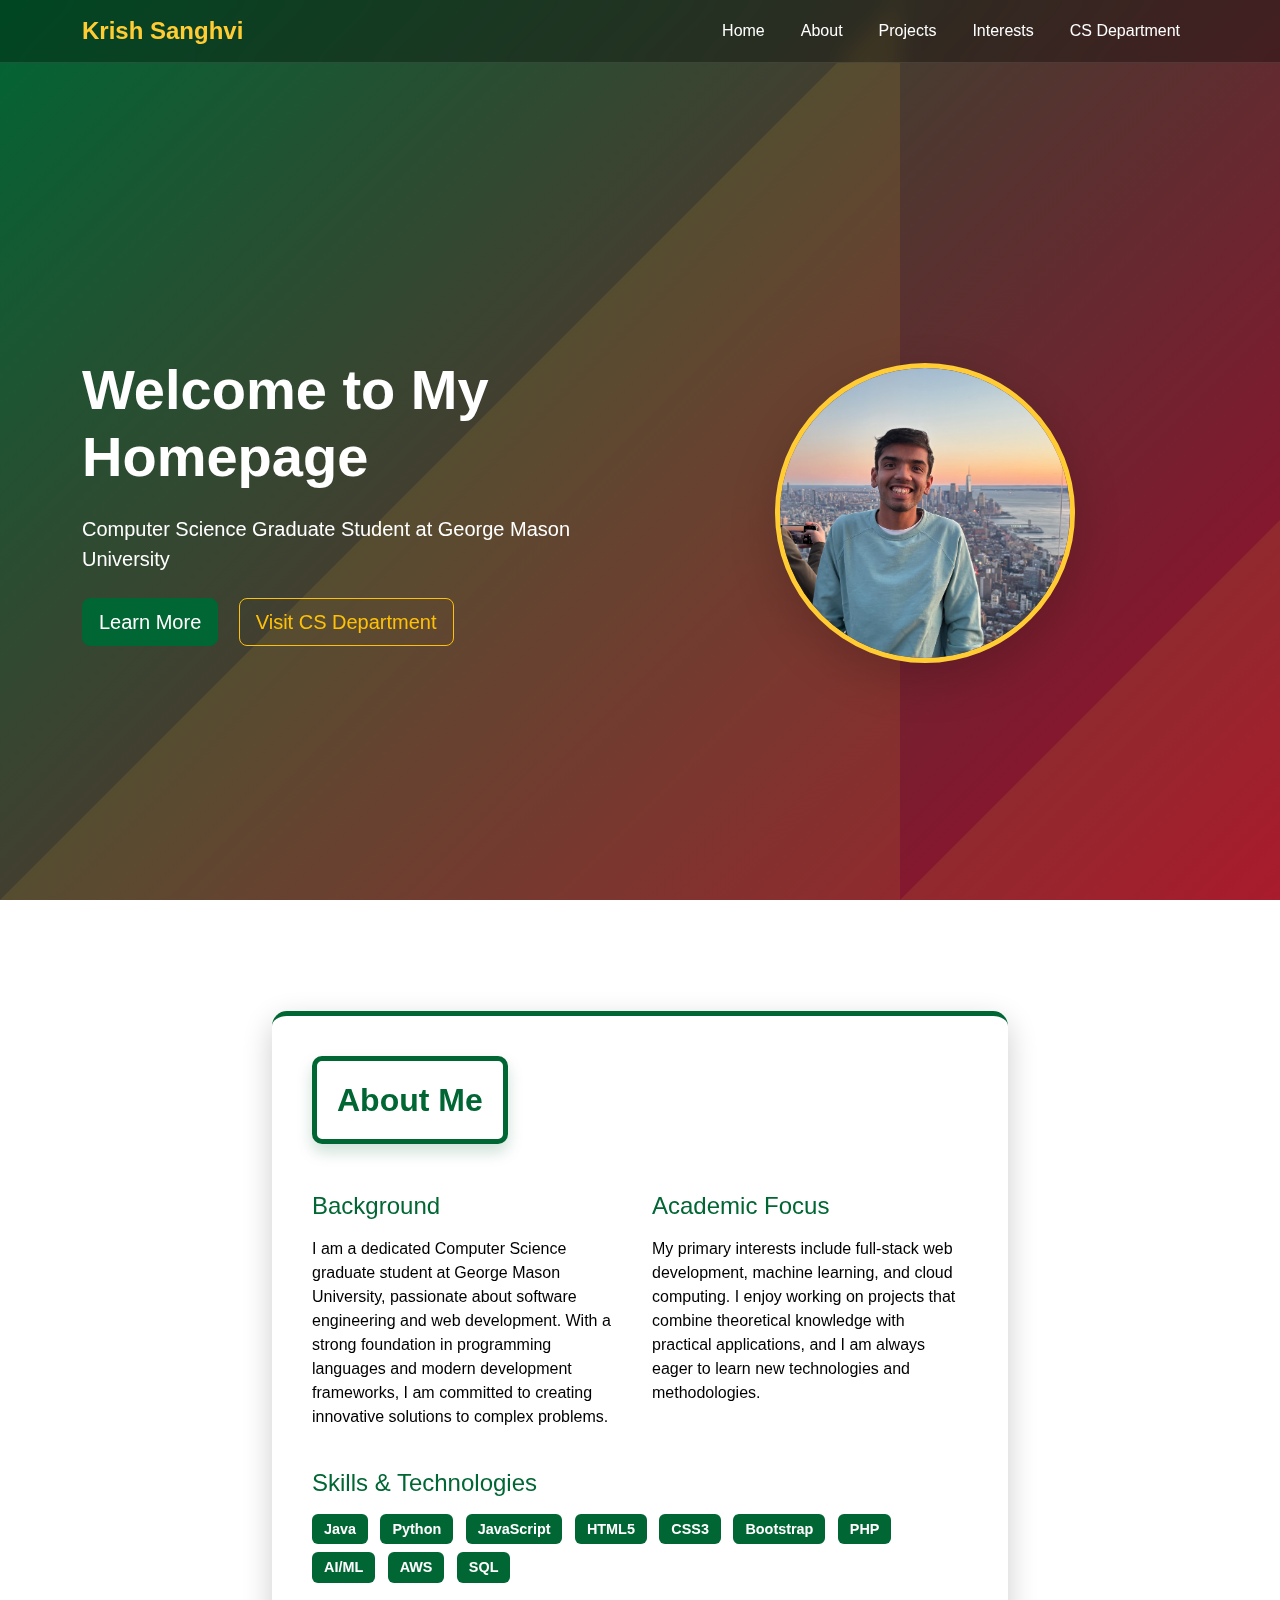
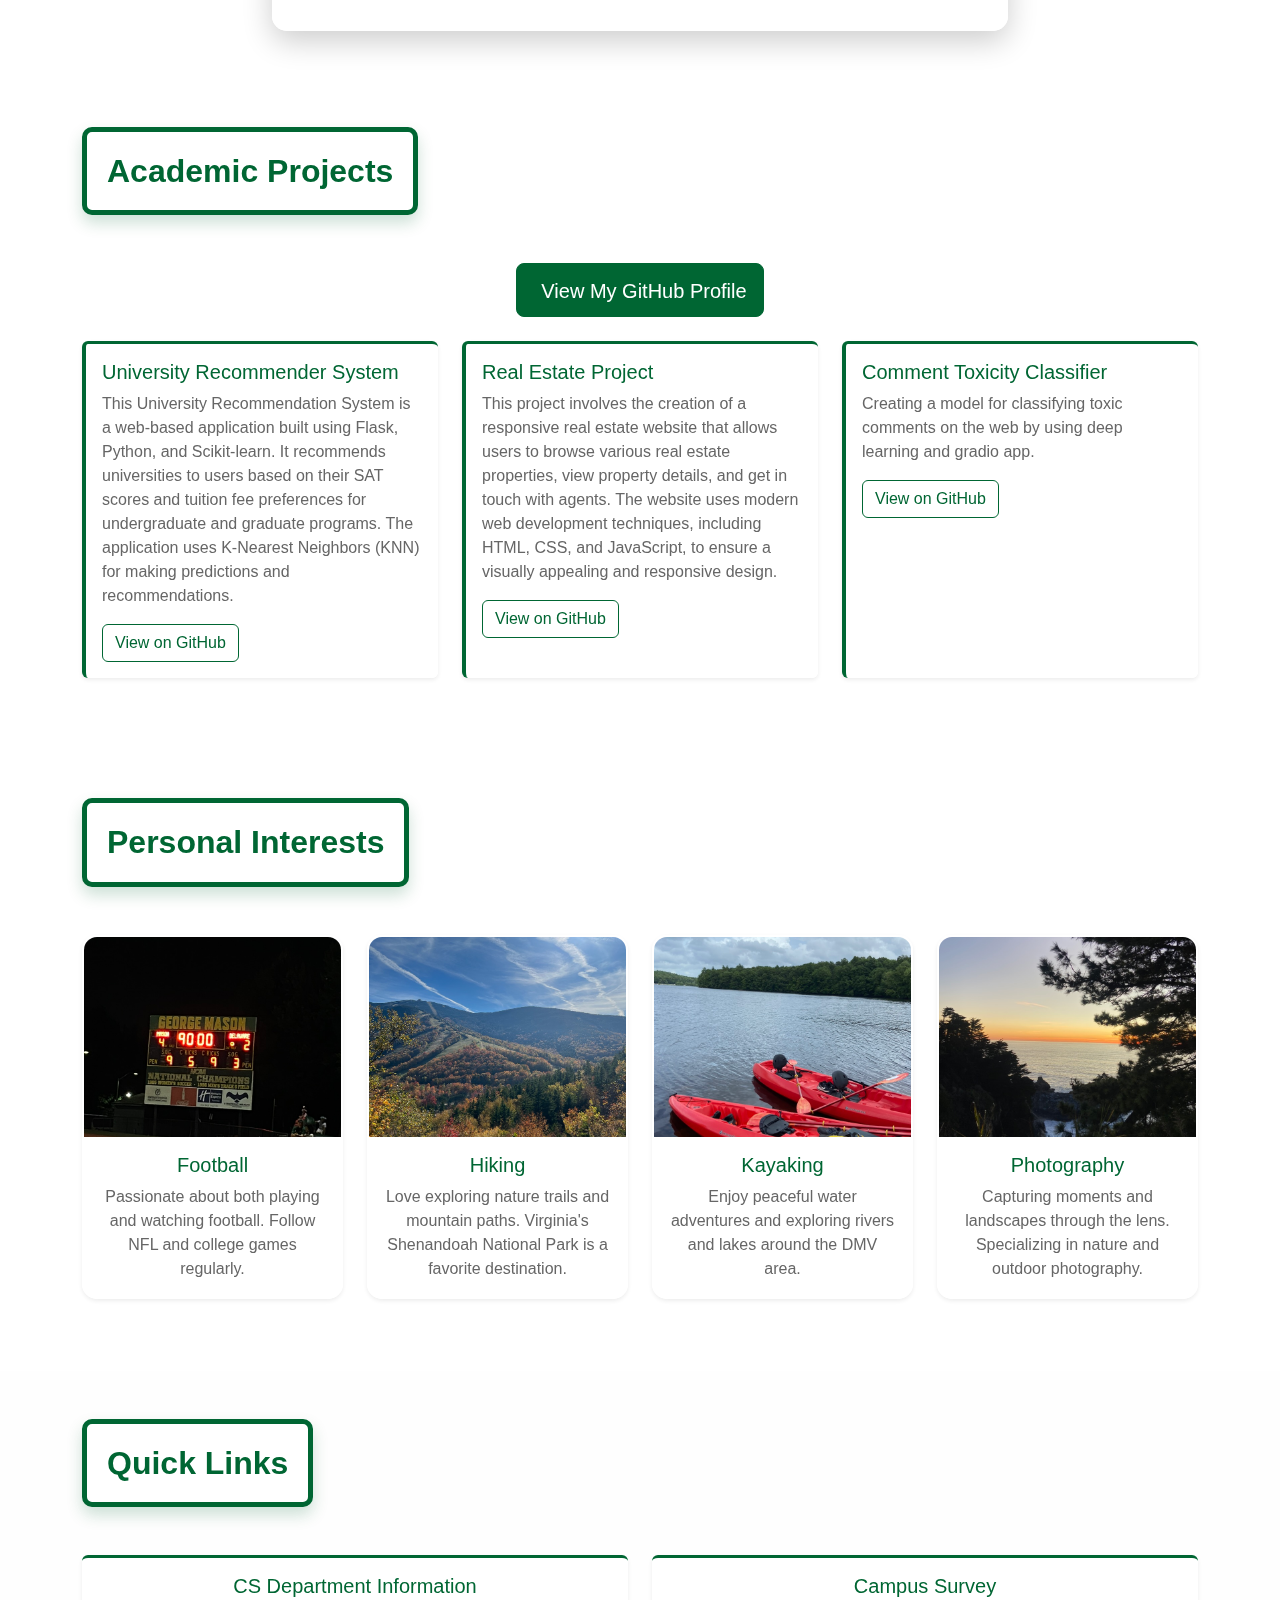
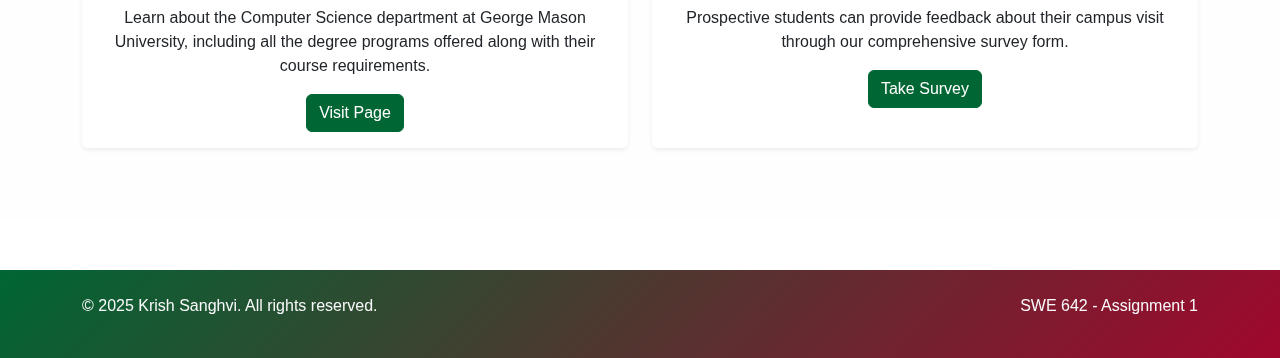
<file: index.html>
<!DOCTYPE html>
<html lang="en">
<head>
    <!-- Basic HTML head setup with viewport and character encoding -->
    <meta charset="UTF-8">
    <meta name="viewport" content="width=device-width, initial-scale=1.0">
    <title>Krish Sanghvi - Student Homepage</title>

    <!-- Bootstrap CSS for responsive layout and component styling -->
    <link href="https://cdnjs.cloudflare.com/ajax/libs/bootstrap/5.3.0/css/bootstrap.min.css" rel="stylesheet">

    <!-- Custom CSS file for personalized design (colors, layout, etc.) -->
    <link rel="stylesheet" href="krishsanghvi.css">
</head>

<body>

    <!-- Top navigation bar with responsive toggle, links to homepage, about, and CS department -->
    <nav class="navbar navbar-expand-lg navbar-dark bg-dark">
        <div class="container">
            <!-- Navbar brand/logo styled with GMU yellow -->
            <a class="navbar-brand" href="#" style="color: #FFCC33;">Krish Sanghvi</a>
            <!-- Mobile menu toggle button -->
            <button class="navbar-toggler" type="button" data-bs-toggle="collapse" data-bs-target="#navbarNav">
                <span class="navbar-toggler-icon"></span>
            </button>
            <!-- Navbar links on the right side -->
            <div class="collapse navbar-collapse" id="navbarNav">
                <ul class="navbar-nav ms-auto">
                    <li class="nav-item"><a class="nav-link" href="krishsanghvi.html">Home</a></li>
                    <li class="nav-item"><a class="nav-link" href="#about">About</a></li>
                    <li class="nav-item"><a class="nav-link" href="#projects">Projects</a></li>
                    <li class="nav-item"><a class="nav-link" href="#interests">Interests</a></li>
                    <li class="nav-item"><a class="nav-link" href="CS Department.html">CS Department</a></li>
                </ul>
            </div>
        </div>
    </nav>

    <!-- Hero Section: Top full-height banner with introductory text and an image of myself -->
    <section id="home" class="hero-section">
        <div class="container">
            <div class="row align-items-center min-vh-100">
                <!-- Left side: Welcome message, description, and call-to-action buttons -->
                <div class="col-lg-6">
                    <div class="hero-content">
                        <h1 class="display-4 fw-bold mb-4">Welcome to My Homepage</h1>
                        <p class="lead mb-4">Computer Science Graduate Student at George Mason University</p>
                        <div class="mb-4">
                            <a href="#about" class="btn btn-gmu-green btn-lg me-3">Learn More</a>
                            <a href="CS Department.html" class="btn btn-outline-warning btn-lg">Visit CS Department</a>
                        </div>
                    </div>
                </div>
                <!-- Right side: Circular profile photo -->
                <div class="col-lg-6">
                    <div class="text-center">
                        <img src="IMG_7477.jpeg" 
                             alt="Krish Sanghvi" 
                             class="profile-image img-fluid rounded-circle shadow-lg">
                    </div>
                </div>
            </div>
        </div>
    </section>

    <!-- About Section: Includes academic background, personal interests, and technical skills -->
    <section id="about" class="py-5">
        <div class="container">
            <div class="row">
                <div class="col-lg-8 mx-auto">
                    <div class="about-box">
                        <!-- Section title -->
                        <h2 class="section-title text-center mb-5">About Me</h2>
                        <div class="row">
                            <!-- Background Column -->
                            <div class="col-md-6">
                                <h4 class="mb-3" style="color: #006633;">Background</h4>
                                <p>I am a dedicated Computer Science graduate student at George Mason University, passionate about software engineering and web development. With a strong foundation in programming languages and modern development frameworks, I am committed to creating innovative solutions to complex problems.</p>
                            </div>
                            <!-- Interests Column -->
                            <div class="col-md-6">
                                <h4 class="mb-3" style="color: #006633;">Academic Focus</h4>
                                <p>My primary interests include full-stack web development, machine learning, and cloud computing. I enjoy working on projects that combine theoretical knowledge with practical applications, and I am always eager to learn new technologies and methodologies.</p>
                            </div>
                        </div>

                        <!-- Skills and technologies (displayed as badges) -->
                        <div class="row mt-4">
                            <div class="col-md-12">
                                <h4 class="mb-3" style="color: #006633;">Skills & Technologies</h4>
                                <div class="skill-tags">
                                    <!-- Tech skill tags shown as Bootstrap badges -->
                                    <span class="badge bg-secondary me-2 mb-2">Java</span>
                                    <span class="badge bg-secondary me-2 mb-2">Python</span>
                                    <span class="badge bg-secondary me-2 mb-2">JavaScript</span>
                                    <span class="badge bg-secondary me-2 mb-2">HTML5</span>
                                    <span class="badge bg-secondary me-2 mb-2">CSS3</span>
                                    <span class="badge bg-secondary me-2 mb-2">Bootstrap</span>
                                    <span class="badge bg-secondary me-2 mb-2">PHP</span>
                                    <span class="badge bg-secondary me-2 mb-2">AI/ML</span>
                                    <span class="badge bg-secondary me-2 mb-2">AWS</span>
                                    <span class="badge bg-secondary me-2 mb-2">SQL</span>
                                </div>
                            </div>
                        </div>
                    </div> <!-- /.about-box -->
                </div>
            </div>
        </div>
    </section>

    <!-- Academic Projects Section -->
    <section id="projects" class="py-5">
        <div class="container">
            <div class="row">
                <div class="col-lg-12">
                    <h2 class="section-title text-center mb-5">Academic Projects</h2>
                    <div class="text-center mb-4">
                        <a href="https://github.com/krishsanghvii" target="_blank" class="btn btn-gmu-green btn-lg">
                            <i class="fab fa-github me-2"></i>View My GitHub Profile
                        </a>
                    </div>
                    <div class="row">
                        <!-- Project 1 -->
                        <div class="col-md-4 mb-4">
                            <div class="card h-100 shadow-sm project-card">
                                <div class="card-body">
                                    <h5 class="card-title" style="color: #006633;">University Recommender System</h5>
                                    <p class="card-text">This University Recommendation System is a web-based application built using Flask, Python, and Scikit-learn. It recommends universities to users based on their SAT scores and tuition fee preferences for undergraduate and graduate programs. The application uses K-Nearest Neighbors (KNN) for making predictions and recommendations.</p>
                                    <a href="https://github.com/Krishsanghvii/University-Recommender-System" target="_blank" class="btn btn-outline-success">View on GitHub</a>
                                </div>
                            </div>
                        </div>
                        <!-- Project 2 -->
                        <div class="col-md-4 mb-4">
                            <div class="card h-100 shadow-sm project-card">
                                <div class="card-body">
                                    <h5 class="card-title" style="color: #006633;">Real Estate Project</h5>
                                    <p class="card-text">This project involves the creation of a responsive real estate website that allows users to browse various real estate properties, view property details, and get in touch with agents. The website uses modern web development techniques, including HTML, CSS, and JavaScript, to ensure a visually appealing and responsive design.</p>
                                    <a href="https://github.com/Krishsanghvii/Real-Estate-Project" target="_blank" class="btn btn-outline-success">View on GitHub</a>
                                </div>
                            </div>
                        </div>
                        <!-- Project 3 -->
                        <div class="col-md-4 mb-4">
                            <div class="card h-100 shadow-sm project-card">
                                <div class="card-body">
                                    <h5 class="card-title" style="color: #006633;">Comment Toxicity Classifier</h5>
                                    <p class="card-text">Creating a model for classifying toxic comments on the web by using deep learning and gradio app.</p>
                                    <a href="https://github.com/Krishsanghvii/Comment-Toxicity-Classifier" target="_blank" class="btn btn-outline-success">View on GitHub</a>
                                </div>
                            </div>
                        </div>
                    </div>
                </div>
            </div>
        </div>
    </section>

    <!-- Personal Interests Section -->
    <section id="interests" class="py-5">
        <div class="container">
            <div class="row">
                <div class="col-lg-12">
                    <h2 class="section-title text-center mb-5">Personal Interests</h2>
                    <div class="row">
                        <!-- Football -->
                        <div class="col-md-6 col-lg-3 mb-4">
                            <div class="card h-100 shadow-sm interest-card">
                                <img src="football.jpeg" 
                                     class="card-img-top interest-image" alt="Football">
                                <div class="card-body text-center">
                                    <h5 class="card-title" style="color: #006633;">Football</h5>
                                    <p class="card-text">Passionate about both playing and watching football. Follow NFL and college games regularly.</p>
                                </div>
                            </div>
                        </div>
                        <!-- Hiking -->
                        <div class="col-md-6 col-lg-3 mb-4">
                            <div class="card h-100 shadow-sm interest-card">
                                <img src="hiking.jpeg" 
                                     class="card-img-top interest-image" alt="Hiking">
                                <div class="card-body text-center">
                                    <h5 class="card-title" style="color: #006633;">Hiking</h5>
                                    <p class="card-text">Love exploring nature trails and mountain paths. Virginia's Shenandoah National Park is a favorite destination.</p>
                                </div>
                            </div>
                        </div>
                        <!-- Kayaking -->
                        <div class="col-md-6 col-lg-3 mb-4">
                            <div class="card h-100 shadow-sm interest-card">
                                <img src="kayak.jpeg" 
                                     class="card-img-top interest-image" alt="Kayaking">
                                <div class="card-body text-center">
                                    <h5 class="card-title" style="color: #006633;">Kayaking</h5>
                                    <p class="card-text">Enjoy peaceful water adventures and exploring rivers and lakes around the DMV area.</p>
                                </div>
                            </div>
                        </div>
                        <!-- Photography -->
                        <div class="col-md-6 col-lg-3 mb-4">
                            <div class="card h-100 shadow-sm interest-card">
                                <img src="photography.jpeg" 
                                     class="card-img-top interest-image" alt="Photography">
                                <div class="card-body text-center">
                                    <h5 class="card-title" style="color: #006633;">Photography</h5>
                                    <p class="card-text">Capturing moments and landscapes through the lens. Specializing in nature and outdoor photography.</p>
                                </div>
                            </div>
                        </div>
                    </div>
                </div>
            </div>
        </div>
    </section>

    <!-- Quick Links Section: Navigation tiles linking to CS Department and Student Survey -->
    <section class="py-5 bg-light">
        <div class="container">
            <div class="row">
                <div class="col-lg-12">
                    <h2 class="section-title text-center mb-5">Quick Links</h2>
                    <div class="row">
                        <!-- Card: CS Department Info -->
                        <div class="col-md-6 mb-4">
                            <div class="card h-100 shadow-sm">
                                <div class="card-body text-center">
                                    <h5 class="card-title" style="color: #006633;">CS Department Information</h5>
                                    <p class="card-text">
                                        Learn about the Computer Science department at George Mason University, including all the degree programs offered along with their course requirements.
                                    </p>
                                    <a href="CS Department.html" class="btn btn-gmu-green">Visit Page</a>
                                </div>
                            </div>
                        </div>
                        <!-- Card: Student Survey -->
                        <div class="col-md-6 mb-4">
                            <div class="card h-100 shadow-sm">
                                <div class="card-body text-center">
                                    <h5 class="card-title" style="color: #006633;">Campus Survey</h5>
                                    <p class="card-text">
                                        Prospective students can provide feedback about their campus visit through our comprehensive survey form.
                                    </p>
                                    <a href="Student Survey.html" class="btn btn-gmu-green">Take Survey</a>
                                </div>
                            </div>
                        </div>
                    </div> <!-- /.row -->
                </div>
            </div>
        </div>
    </section>

    <!-- Footer: Bottom section of the website with copyright -->
    <footer class="bg-dark text-light py-4">
        <div class="container">
            <div class="row">
                <!-- Left: Copyright -->
                <div class="col-md-6">
                    <p>&copy; 2025 Krish Sanghvi. All rights reserved.</p>
                </div>
                <!-- Right: Assignment reference -->
                <div class="col-md-6 text-end">
                    <p>SWE 642 - Assignment 1</p>
                </div>
            </div>
        </div>
    </footer>

    <!-- Bootstrap JS for interactivity and responsive navbar -->
    <script src="https://cdnjs.cloudflare.com/ajax/libs/bootstrap/5.3.0/js/bootstrap.bundle.min.js"></script>
</body>
</html>
</file>
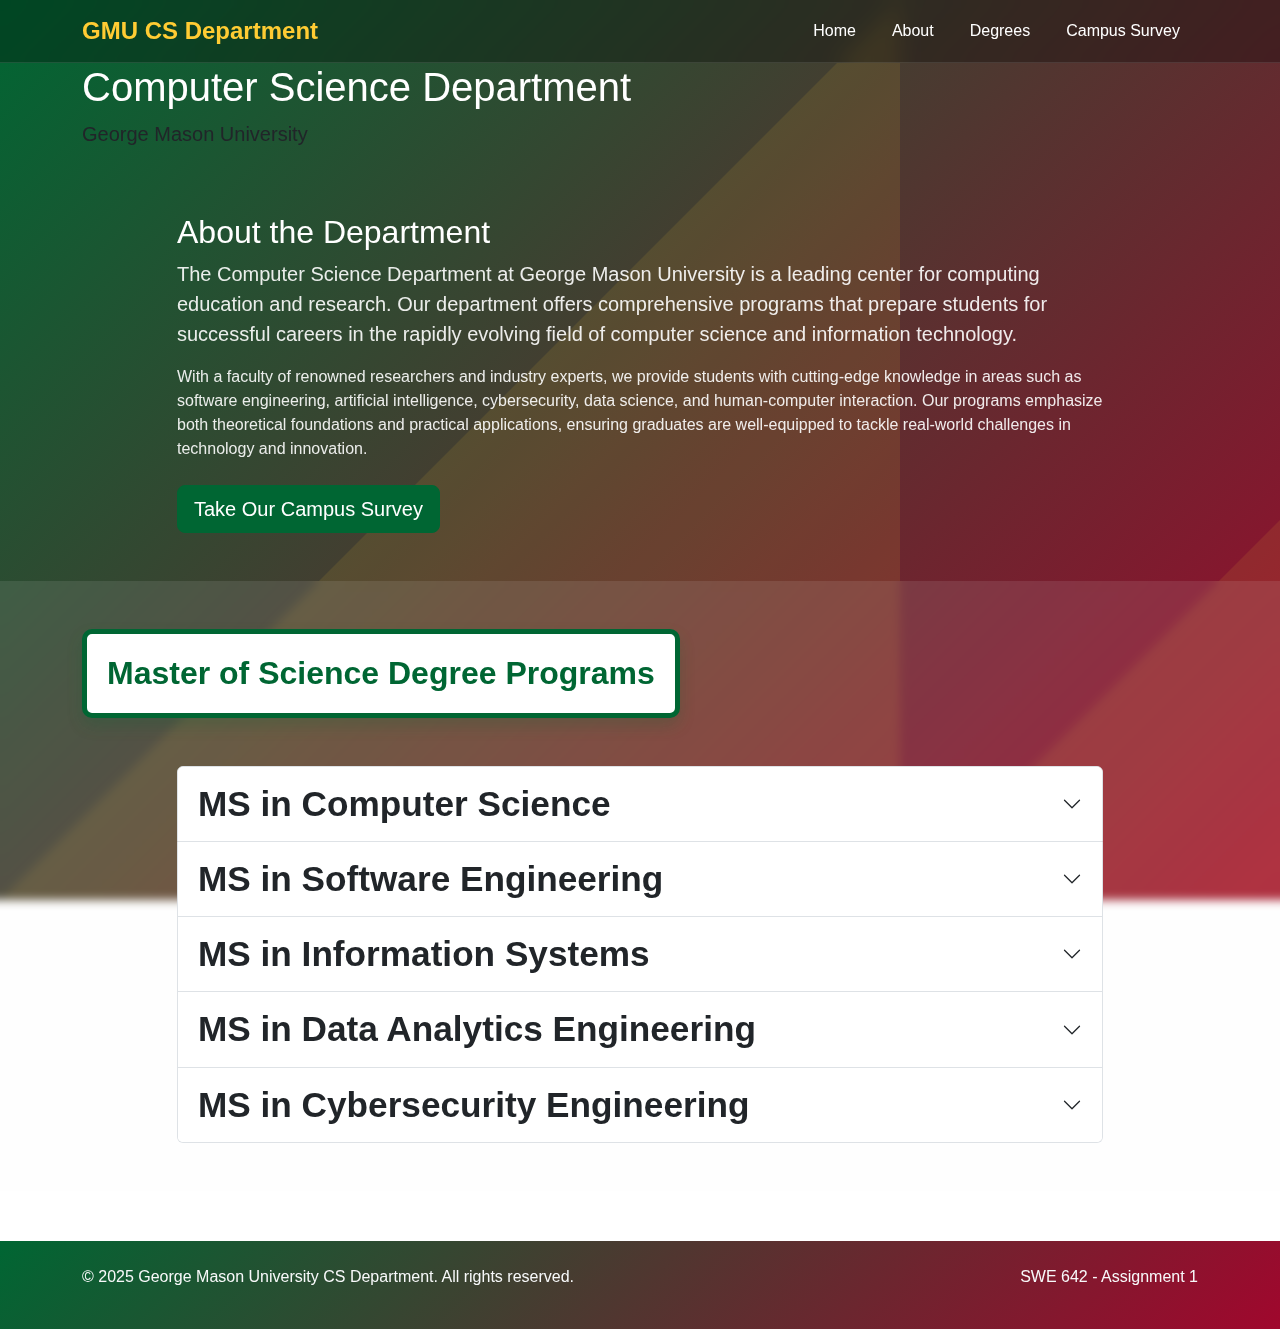
<file: CS Department.html>
<!DOCTYPE html>
<html lang="en">
<head>
    <meta charset="UTF-8">
    <meta name="viewport" content="width=device-width, initial-scale=1.0">
    <title>CS Department Information - George Mason University</title>
    <link href="https://cdnjs.cloudflare.com/ajax/libs/bootstrap/5.3.0/css/bootstrap.min.css" rel="stylesheet">
    <link rel="stylesheet" href="CS Department.css">
    <style>
        /* Additional styles for clickable degree names */
        .degree-link {
            text-decoration: none;
            color: #003366;
            font-weight: 600;
            font-size: 1.1em;
            display: block;
            padding: 15px;
            border-radius: 8px;
            transition: all 0.3s ease;
            background: #f8f9fa;
            border-left: 4px solid #006633;
            margin: 15px 0;
        }
        
        .degree-link:hover {
            color: #006633;
            background: #e9ecef;
            transform: translateX(5px);
            text-decoration: none;
        }
        
        .course-details {
            margin-top: 20px;
            padding: 20px;
            background: #f8f9fa;
            border-radius: 10px;
            border-left: 5px solid #006633;
        }
        
        .program-info {
            background: linear-gradient(135deg, #f8f9fa, #e9ecef);
            padding: 20px;
            border-radius: 8px;
            margin-bottom: 20px;
        }
        
        .stat-box {
            text-align: center;
            padding: 15px;
            background: white;
            border-radius: 8px;
            box-shadow: 0 2px 8px rgba(0,0,0,0.1);
            margin-bottom: 15px;
        }
        
        .stat-number {
            font-size: 1.8em;
            font-weight: bold;
            color: #006633;
        }
        
        .stat-label {
            color: #666;
            font-size: 0.9em;
        }
        
        .accordion-button:not(.collapsed) {
            background-color: #006633;
            color: white;
        }
        
        .accordion-button:focus {
            box-shadow: 0 0 0 0.25rem rgba(0, 102, 51, 0.25);
        }
        
        .accordion-button {
            font-weight: 600;
            font-size: 1.1em;
        }
        
        .career-list {
            columns: 2;
            column-gap: 30px;
        }
        
        .career-list li {
            margin-bottom: 8px;
            break-inside: avoid;
        }
    </style>
</head>
<body>
    <!-- Navigation -->
    <nav class="navbar navbar-expand-lg navbar-dark bg-dark">
        <div class="container">
            <a class="navbar-brand" href="CS Department.html" style="color: #FFCC33;">GMU CS Department</a>
            <button class="navbar-toggler" type="button" data-bs-toggle="collapse" data-bs-target="#navbarNav">
                <span class="navbar-toggler-icon"></span>
            </button>
            <div class="collapse navbar-collapse" id="navbarNav">
                <ul class="navbar-nav ms-auto">
                    <li class="nav-item">
                        <a class="nav-link" href="krishsanghvi.html">Home</a>
                    </li>
                    <li class="nav-item">
                        <a class="nav-link" href="#about">About</a>
                    </li>
                    <li class="nav-item">
                        <a class="nav-link" href="#degrees">Degrees</a>
                    </li>
                    <li class="nav-item">
                        <a class="nav-link" href="Student Survey.html">Campus Survey</a>
                    </li>
                </ul>
            </div>
        </div>
    </nav>

    <!-- Header Section -->
    <header class="hero-header">
        <div class="container">
            <div class="row">
                <div class="col-12">
                    <div class="header-box">
                        <h1>Computer Science Department</h1>
                        <p class="lead">George Mason University</p>
                    </div>
                </div>
            </div>
        </div>
    </header>

    <!-- Department Description -->
    <section id="about" class="py-5">
        <div class="container">
            <div class="row">
                <div class="col-lg-10 mx-auto">
                    <div class="content-card">
                        <h2>About the Department</h2>
                        <p class="lead">
                            The Computer Science Department at George Mason University is a leading center for computing education and research. Our department offers comprehensive programs that prepare students for successful careers in the rapidly evolving field of computer science and information technology.
                        </p>
                        <p>
                            With a faculty of renowned researchers and industry experts, we provide students with cutting-edge knowledge in areas such as software engineering, artificial intelligence, cybersecurity, data science, and human-computer interaction. Our programs emphasize both theoretical foundations and practical applications, ensuring graduates are well-equipped to tackle real-world challenges in technology and innovation.
                        </p>
                        <div class="mt-4">
                            <a href="Student Survey.html" class="btn btn-gmu-green btn-lg">
                                Take Our Campus Survey
                            </a>
                        </div>
                    </div>
                </div>
            </div>
        </div>
    </section>

    <!-- MS Degrees Section -->
    <section id="degrees" class="py-5 bg-light">
        <div class="container">
            <div class="row">
                <div class="col-lg-12">
                    <h2 class="section-title text-center mb-5">Master of Science Degree Programs</h2>
                    
                    <!-- Degree Programs Accordion -->
                    <div class="row">
                        <div class="col-lg-10 mx-auto">
                            <div class="accordion" id="degreesAccordion">
                                
                                <!-- MS Computer Science -->
                                <div class="accordion-item">
                                    <h2 class="accordion-header" id="headingCS">
                                        <button class="accordion-button collapsed" type="button" data-bs-toggle="collapse" data-bs-target="#collapseCS" aria-expanded="false" aria-controls="collapseCS">
                                            MS in Computer Science
                                        </button>
                                    </h2>
                                    <div id="collapseCS" class="accordion-collapse collapse" aria-labelledby="headingCS" data-bs-parent="#degreesAccordion">
                                        <div class="accordion-body">
                                            <div class="program-info">
                                                <h4>Program Overview</h4>
                                                <p class="lead">Advance your expertise in computational theory, software development, and emerging technologies with our comprehensive Computer Science master's program.</p>
                                                
                                                <div class="row mt-4">
                                                    <div class="col-md-4">
                                                        <div class="stat-box">
                                                            <div class="stat-number">30</div>
                                                            <div class="stat-label">Credit Hours</div>
                                                        </div>
                                                    </div>
                                                    <div class="col-md-4">
                                                        <div class="stat-box">
                                                            <div class="stat-number">2</div>
                                                            <div class="stat-label">Years (Full-time)</div>
                                                        </div>
                                                    </div>
                                                    <div class="col-md-4">
                                                        <div class="stat-box">
                                                            <div class="stat-number">5</div>
                                                            <div class="stat-label">Core Courses</div>
                                                        </div>
                                                    </div>
                                                </div>
                                            </div>
                                            
                                            <div class="table-card">
                                                <h4>Required Core Courses</h4>
                                                <div class="table-responsive">
                                                    <table class="table table-striped table-hover">
                                                        <thead class="table-dark">
                                                            <tr>
                                                                <th>Course Number</th>
                                                                <th>Course Name</th>
                                                                <th>Credits</th>
                                                                <th>Description</th>
                                                            </tr>
                                                        </thead>
                                                        <tbody>
                                                            <tr>
                                                                <td>CS 583</td>
                                                                <td>Analysis of Algorithms</td>
                                                                <td>3</td>
                                                                <td>Advanced algorithmic techniques and complexity analysis</td>
                                                            </tr>
                                                            <tr>
                                                                <td>CS 580</td>
                                                                <td>Introduction to Artificial Intelligence</td>
                                                                <td>3</td>
                                                                <td>Machine learning, neural networks, and AI applications</td>
                                                            </tr>
                                                            <tr>
                                                                <td>CS 571</td>
                                                                <td>Operating Systems</td>
                                                                <td>3</td>
                                                                <td>System design, process management, and memory systems</td>
                                                            </tr>
                                                            <tr>
                                                                <td>CS 555</td>
                                                                <td>Computer Communications and Networking</td>
                                                                <td>3</td>
                                                                <td>Network protocols, security, and distributed systems</td>
                                                            </tr>
                                                            <tr>
                                                                <td>CS 540</td>
                                                                <td>Database Concepts</td>
                                                                <td>3</td>
                                                                <td>Database design, SQL, and data management systems</td>
                                                            </tr>
                                                        </tbody>
                                                    </table>
                                                </div>
                                            </div>
                                            
                                            <div class="course-details">
                                                <h5>Career Opportunities</h5>
                                                <ul class="career-list">
                                                    <li>Software Engineer</li>
                                                    <li>Data Scientist</li>
                                                    <li>AI/ML Engineer</li>
                                                    <li>Systems Architect</li>
                                                    <li>Research Scientist</li>
                                                    <li>Technical Lead</li>
                                                    <li>Database Administrator</li>
                                                    <li>Academic Positions</li>
                                                </ul>
                                            </div>
                                        </div>
                                    </div>
                                </div>

                                <!-- MS Software Engineering -->
                                <div class="accordion-item">
                                    <h2 class="accordion-header" id="headingSWE">
                                        <button class="accordion-button collapsed" type="button" data-bs-toggle="collapse" data-bs-target="#collapseSWE" aria-expanded="false" aria-controls="collapseSWE">
                                            MS in Software Engineering
                                        </button>
                                    </h2>
                                    <div id="collapseSWE" class="accordion-collapse collapse" aria-labelledby="headingSWE" data-bs-parent="#degreesAccordion">
                                        <div class="accordion-body">
                                            <div class="program-info">
                                                <h4>Program Overview</h4>
                                                <p class="lead">Master the art and science of building large-scale, reliable software systems with industry-focused practices and methodologies.</p>
                                                
                                                <div class="row mt-4">
                                                    <div class="col-md-4">
                                                        <div class="stat-box">
                                                            <div class="stat-number">30</div>
                                                            <div class="stat-label">Credit Hours</div>
                                                        </div>
                                                    </div>
                                                    <div class="col-md-4">
                                                        <div class="stat-box">
                                                            <div class="stat-number">2</div>
                                                            <div class="stat-label">Years (Full-time)</div>
                                                        </div>
                                                    </div>
                                                    <div class="col-md-4">
                                                        <div class="stat-box">
                                                            <div class="stat-number">5</div>
                                                            <div class="stat-label">Core Courses</div>
                                                        </div>
                                                    </div>
                                                </div>
                                            </div>
                                            
                                            <div class="table-card">
                                                <h4>Required Core Courses</h4>
                                                <div class="table-responsive">
                                                    <table class="table table-striped table-hover">
                                                        <thead class="table-dark">
                                                            <tr>
                                                                <th>Course Number</th>
                                                                <th>Course Name</th>
                                                                <th>Credits</th>
                                                                <th>Description</th>
                                                            </tr>
                                                        </thead>
                                                        <tbody>
                                                            <tr>
                                                                <td>SWE 619</td>
                                                                <td>Object-Oriented Software Specification and Construction</td>
                                                                <td>3</td>
                                                                <td>Advanced OOP principles and design patterns</td>
                                                            </tr>
                                                            <tr>
                                                                <td>SWE 637</td>
                                                                <td>Software Testing</td>
                                                                <td>3</td>
                                                                <td>Testing methodologies, automation, and quality assurance</td>
                                                            </tr>
                                                            <tr>
                                                                <td>SWE 642</td>
                                                                <td>Software Engineering for the World Wide Web</td>
                                                                <td>3</td>
                                                                <td>Modern web technologies and frameworks</td>
                                                            </tr>
                                                            <tr>
                                                                <td>SWE 645</td>
                                                                <td>Component-Based Software Development</td>
                                                                <td>3</td>
                                                                <td>Modular design and component architectures</td>
                                                            </tr>
                                                            <tr>
                                                                <td>SWE 681</td>
                                                                <td>Software Modeling and Architectural Design</td>
                                                                <td>3</td>
                                                                <td>System architecture and design methodologies</td>
                                                            </tr>
                                                        </tbody>
                                                    </table>
                                                </div>
                                            </div>
                                            
                                            <div class="course-details">
                                                <h5>Program Highlights</h5>
                                                <ul>
                                                    <li>Industry-focused software development practices</li>
                                                    <li>Comprehensive testing and quality assurance methods</li>
                                                    <li>Modern web development technologies</li>
                                                    <li>Software architecture and design patterns</li>
                                                    <li>Hands-on project experience</li>
                                                </ul>
                                            </div>
                                        </div>
                                    </div>
                                </div>

                                <!-- MS Information Systems -->
                                <div class="accordion-item">
                                    <h2 class="accordion-header" id="headingIS">
                                        <button class="accordion-button collapsed" type="button" data-bs-toggle="collapse" data-bs-target="#collapseIS" aria-expanded="false" aria-controls="collapseIS">
                                            MS in Information Systems
                                        </button>
                                    </h2>
                                    <div id="collapseIS" class="accordion-collapse collapse" aria-labelledby="headingIS" data-bs-parent="#degreesAccordion">
                                        <div class="accordion-body">
                                            <div class="content-card">
                                                <h4>Program Overview</h4>
                                                <p class="lead">Bridge technology and business with comprehensive information systems expertise, focusing on enterprise solutions and data management.</p>
                                                
                                                <div class="row mt-4">
                                                    <div class="col-md-4">
                                                        <div class="stat-box">
                                                            <div class="stat-number">30</div>
                                                            <div class="stat-label">Credit Hours</div>
                                                        </div>
                                                    </div>
                                                    <div class="col-md-4">
                                                        <div class="stat-box">
                                                            <div class="stat-number">2</div>
                                                            <div class="stat-label">Years (Full-time)</div>
                                                        </div>
                                                    </div>
                                                    <div class="col-md-4">
                                                        <div class="stat-box">
                                                            <div class="stat-number">5</div>
                                                            <div class="stat-label">Core Courses</div>
                                                        </div>
                                                    </div>
                                                </div>
                                            </div>
                                            
                                            <div class="table-card">
                                                <h4>Required Core Courses</h4>
                                                <div class="table-responsive">
                                                    <table class="table table-striped table-hover">
                                                        <thead class="table-dark">
                                                            <tr>
                                                                <th>Course Number</th>
                                                                <th>Course Name</th>
                                                                <th>Credits</th>
                                                                <th>Description</th>
                                                            </tr>
                                                        </thead>
                                                        <tbody>
                                                            <tr>
                                                                <td>ISA 562</td>
                                                                <td>Information Systems Analysis and Design</td>
                                                                <td>3</td>
                                                                <td>Systems development lifecycle and methodologies</td>
                                                            </tr>
                                                            <tr>
                                                                <td>ISA 564</td>
                                                                <td>Database Theory and Application</td>
                                                                <td>3</td>
                                                                <td>Advanced database concepts and enterprise systems</td>
                                                            </tr>
                                                            <tr>
                                                                <td>ISA 566</td>
                                                                <td>Information System Project Management</td>
                                                                <td>3</td>
                                                                <td>IT project planning, execution, and management</td>
                                                            </tr>
                                                            <tr>
                                                                <td>ISA 673</td>
                                                                <td>Data Warehousing and Data Mining</td>
                                                                <td>3</td>
                                                                <td>Business intelligence and analytics systems</td>
                                                            </tr>
                                                            <tr>
                                                                <td>ISA 681</td>
                                                                <td>Information Security and Privacy</td>
                                                                <td>3</td>
                                                                <td>Enterprise security and privacy compliance</td>
                                                            </tr>
                                                        </tbody>
                                                    </table>
                                                </div>
                                            </div>
                                            
                                            <div class="content-card mt-3">
                                                <h5>Career Focus Areas</h5>
                                                <ul class="career-list">
                                                    <li>Systems Analysis</li>
                                                    <li>Project Management</li>
                                                    <li>Business Intelligence</li>
                                                    <li>Database Administration</li>
                                                    <li>IT Consulting</li>
                                                    <li>Enterprise Architecture</li>
                                                    <li>Data Management</li>
                                                    <li>Information Security</li>
                                                </ul>
                                            </div>
                                        </div>
                                    </div>
                                </div>

                                <!-- MS Data Analytics Engineering -->
                                <div class="accordion-item">
                                    <h2 class="accordion-header" id="headingDAE">
                                        <button class="accordion-button collapsed" type="button" data-bs-toggle="collapse" data-bs-target="#collapseDAE" aria-expanded="false" aria-controls="collapseDAE">
                                            MS in Data Analytics Engineering
                                        </button>
                                    </h2>
                                    <div id="collapseDAE" class="accordion-collapse collapse" aria-labelledby="headingDAE" data-bs-parent="#degreesAccordion">
                                        <div class="accordion-body">
                                            <div class="program-info">
                                                <h4>Program Overview</h4>
                                                <p class="lead">Transform raw data into actionable insights with advanced analytics, machine learning, and big data technologies.</p>
                                                
                                                <div class="row mt-4">
                                                    <div class="col-md-4">
                                                        <div class="stat-box">
                                                            <div class="stat-number">30</div>
                                                            <div class="stat-label">Credit Hours</div>
                                                        </div>
                                                    </div>
                                                    <div class="col-md-4">
                                                        <div class="stat-box">
                                                            <div class="stat-number">2</div>
                                                            <div class="stat-label">Years (Full-time)</div>
                                                        </div>
                                                    </div>
                                                    <div class="col-md-4">
                                                        <div class="stat-box">
                                                            <div class="stat-number">5</div>
                                                            <div class="stat-label">Core Courses</div>
                                                        </div>
                                                    </div>
                                                </div>
                                            </div>
                                            
                                            <div class="table-card">
                                                <h4>Required Core Courses</h4>
                                                <div class="table-responsive">
                                                    <table class="table table-striped table-hover">
                                                        <thead class="table-dark">
                                                            <tr>
                                                                <th>Course Number</th>
                                                                <th>Course Name</th>
                                                                <th>Credits</th>
                                                                <th>Description</th>
                                                            </tr>
                                                        </thead>
                                                        <tbody>
                                                            <tr>
                                                                <td>CS 587</td>
                                                                <td>Data Mining and Knowledge Discovery</td>
                                                                <td>3</td>
                                                                <td>Advanced data mining techniques and algorithms</td>
                                                            </tr>
                                                            <tr>
                                                                <td>CS 584</td>
                                                                <td>Data Mining: Theory and Applications</td>
                                                                <td>3</td>
                                                                <td>Practical applications of data mining in industry</td>
                                                            </tr>
                                                            <tr>
                                                                <td>STAT 544</td>
                                                                <td>Applied Probability</td>
                                                                <td>3</td>
                                                                <td>Statistical foundations for data analysis</td>
                                                            </tr>
                                                            <tr>
                                                                <td>CS 688</td>
                                                                <td>Machine Learning</td>
                                                                <td>3</td>
                                                                <td>ML algorithms and neural network implementations</td>
                                                            </tr>
                                                            <tr>
                                                                <td>CS 689</td>
                                                                <td>Big Data Analytics</td>
                                                                <td>3</td>
                                                                <td>Large-scale data processing and distributed computing</td>
                                                            </tr>
                                                        </tbody>
                                                    </table>
                                                </div>
                                            </div>
                                            
                                            <div class="course-details">
                                                <h5>Key Technologies & Skills</h5>
                                                <ul class="career-list">
                                                    <li>Python & R Programming</li>
                                                    <li>Machine Learning Algorithms</li>
                                                    <li>Big Data Frameworks (Hadoop, Spark)</li>
                                                    <li>Statistical Analysis</li>
                                                    <li>Data Visualization</li>
                                                    <li>Predictive Modeling</li>
                                                    <li>Database Systems</li>
                                                    <li>Business Intelligence</li>
                                                </ul>
                                            </div>
                                        </div>
                                    </div>
                                </div>

                                <!-- MS Cybersecurity Engineering -->
                                <div class="accordion-item">
                                    <h2 class="accordion-header" id="headingCyber">
                                        <button class="accordion-button collapsed" type="button" data-bs-toggle="collapse" data-bs-target="#collapseCyber" aria-expanded="false" aria-controls="collapseCyber">
                                            MS in Cybersecurity Engineering
                                        </button>
                                    </h2>
                                    <div id="collapseCyber" class="accordion-collapse collapse" aria-labelledby="headingCyber" data-bs-parent="#degreesAccordion">
                                        <div class="accordion-body">
                                            <div class="program-info">
                                                <h4>Program Overview</h4>
                                                <p class="lead">Protect digital assets and infrastructure with cutting-edge cybersecurity expertise, focusing on both defensive and offensive security strategies.</p>
                                                
                                                <div class="row mt-4">
                                                    <div class="col-md-4">
                                                        <div class="stat-box">
                                                            <div class="stat-number">30</div>
                                                            <div class="stat-label">Credit Hours</div>
                                                        </div>
                                                    </div>
                                                    <div class="col-md-4">
                                                        <div class="stat-box">
                                                            <div class="stat-number">2</div>
                                                            <div class="stat-label">Years (Full-time)</div>
                                                        </div>
                                                    </div>
                                                    <div class="col-md-4">
                                                        <div class="stat-box">
                                                            <div class="stat-number">5</div>
                                                            <div class="stat-label">Core Courses</div>
                                                        </div>
                                                    </div>
                                                </div>
                                            </div>
                                            
                                            <div class="table-card">
                                                <h4>Required Core Courses</h4>
                                                <div class="table-responsive">
                                                    <table class="table table-striped table-hover">
                                                        <thead class="table-dark">
                                                            <tr>
                                                                <th>Course Number</th>
                                                                <th>Course Name</th>
                                                                <th>Credits</th>
                                                                <th>Description</th>
                                                            </tr>
                                                        </thead>
                                                        <tbody>
                                                            <tr>
                                                                <td>CYSE 550</td>
                                                                <td>Cybersecurity Fundamentals</td>
                                                                <td>3</td>
                                                                <td>Core principles of information security</td>
                                                            </tr>
                                                            <tr>
                                                                <td>CYSE 570</td>
                                                                <td>Network Security</td>
                                                                <td>3</td>
                                                                <td>Network protocols, firewalls, and intrusion detection</td>
                                                            </tr>
                                                            <tr>
                                                                <td>CYSE 571</td>
                                                                <td>Secure Software Engineering</td>
                                                                <td>3</td>
                                                                <td>Secure coding practices and vulnerability assessment</td>
                                                            </tr>
                                                            <tr>
                                                                <td>CYSE 580</td>
                                                                <td>Digital Forensics</td>
                                                                <td>3</td>
                                                                <td>Incident response and forensic investigation techniques</td>
                                                            </tr>
                                                            <tr>
                                                                <td>CYSE 585</td>
                                                                <td>Cryptography and Network Security</td>
                                                                <td>3</td>
                                                                <td>Advanced encryption and security protocols</td>
                                                            </tr>
                                                        </tbody>
                                                    </table>
                                                </div>
                                            </div>
                                            
                                            <div class="course-details">
                                                <h5>Specialization Areas</h5>
                                                <ul class="career-list">
                                                    <li>Network Security</li>
                                                    <li>Digital Forensics</li>
                                                    <li>Penetration Testing</li>
                                                    <li>Cryptography</li>
                                                    <li>Incident Response</li>
                                                    <li>Security Architecture</li>
                                                    <li>Risk Assessment</li>
                                                    <li>Compliance & Governance</li>
                                                </ul>
                                                
                                                <h5 class="mt-4">Industry Certifications Preparation</h5>
                                                <p>This program prepares students for industry-standard certifications including CISSP, CEH, CISM, and GIAC Security Essentials.</p>
                                            </div>
                                        </div>
                                    </div>
                                </div>

                            </div>
                        </div>
                    </div>
                </div>
            </div>
        </div>
    </section>

    <!-- Footer -->
    <footer class="bg-dark text-light py-4">
        <div class="container">
            <div class="row">
                <div class="col-md-6">
                    <p>&copy; 2025 George Mason University CS Department. All rights reserved.</p>
                </div>
                <div class="col-md-6 text-end">
                    <p>SWE 642 - Assignment 1</p>
                </div>
            </div>
        </div>
    </footer>

    <script src="https://cdnjs.cloudflare.com/ajax/libs/bootstrap/5.3.0/js/bootstrap.bundle.min.js"></script>
</body>
</html>
</file>
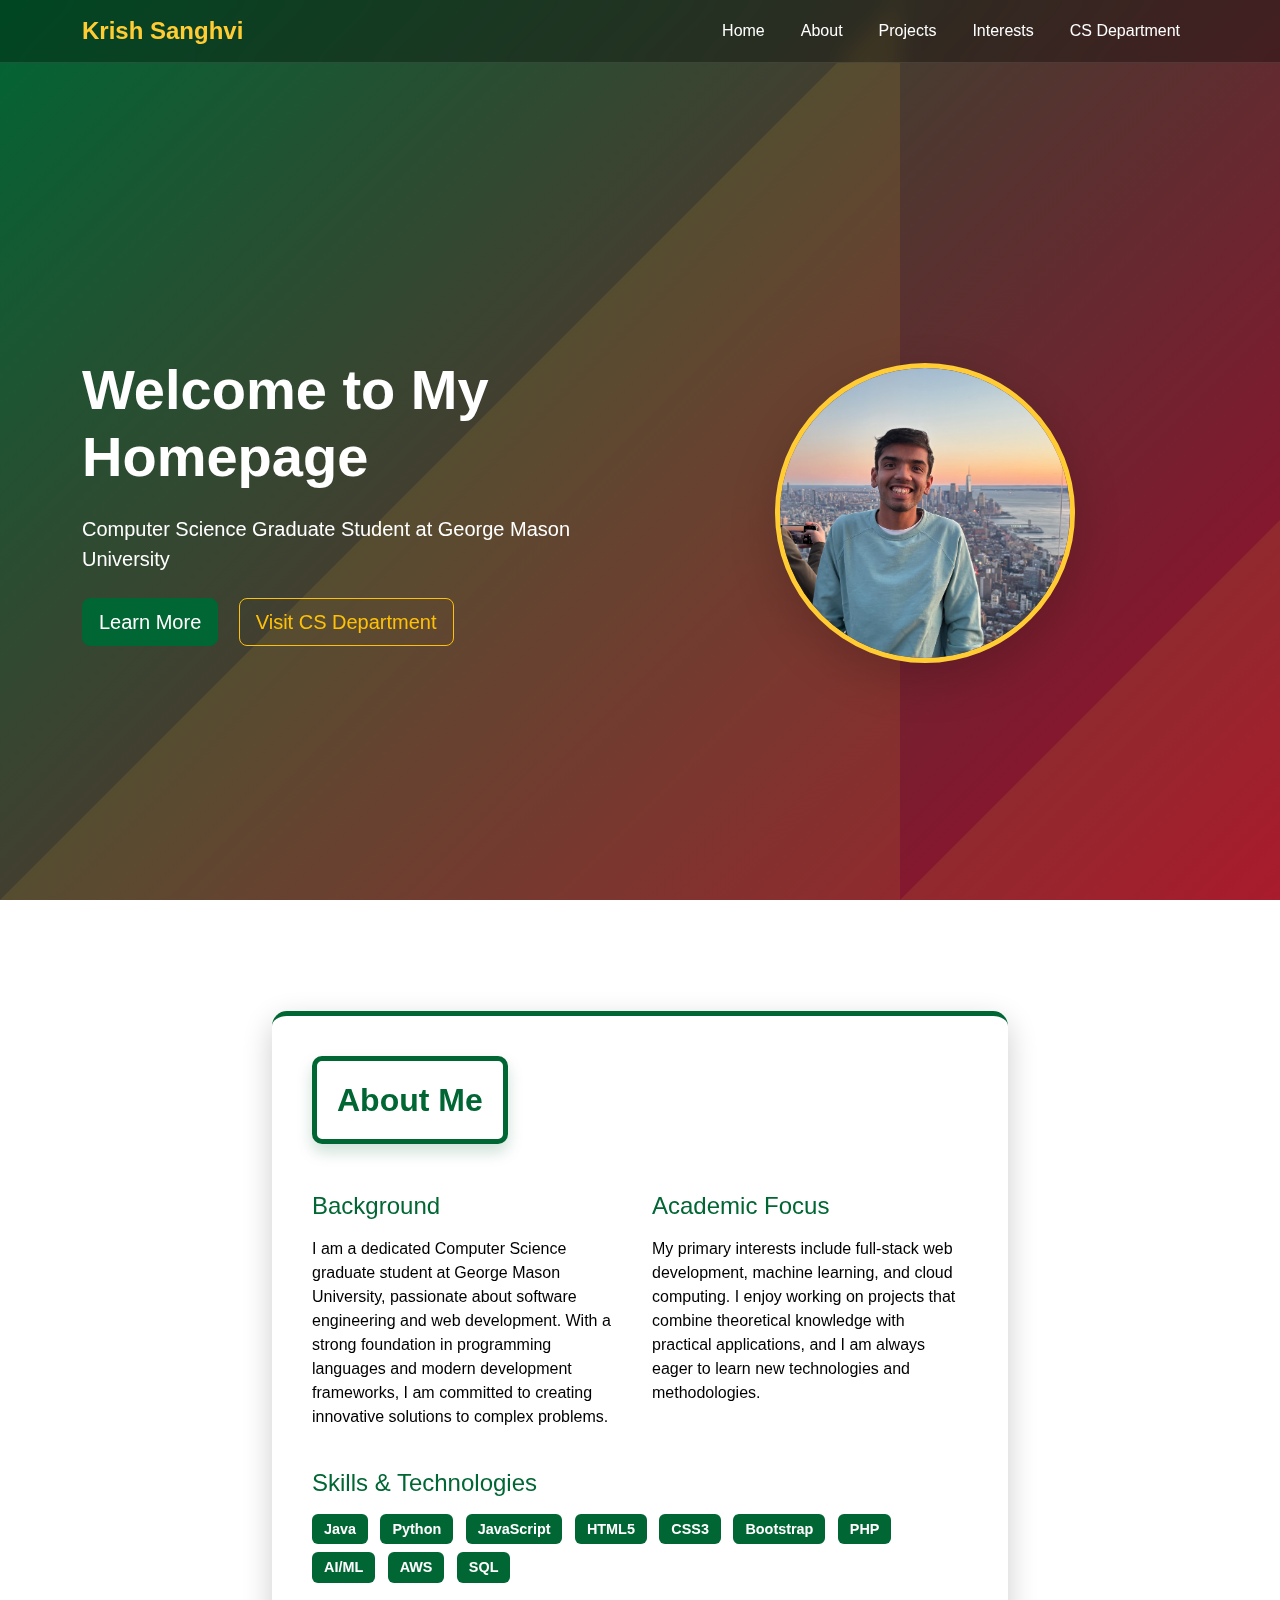
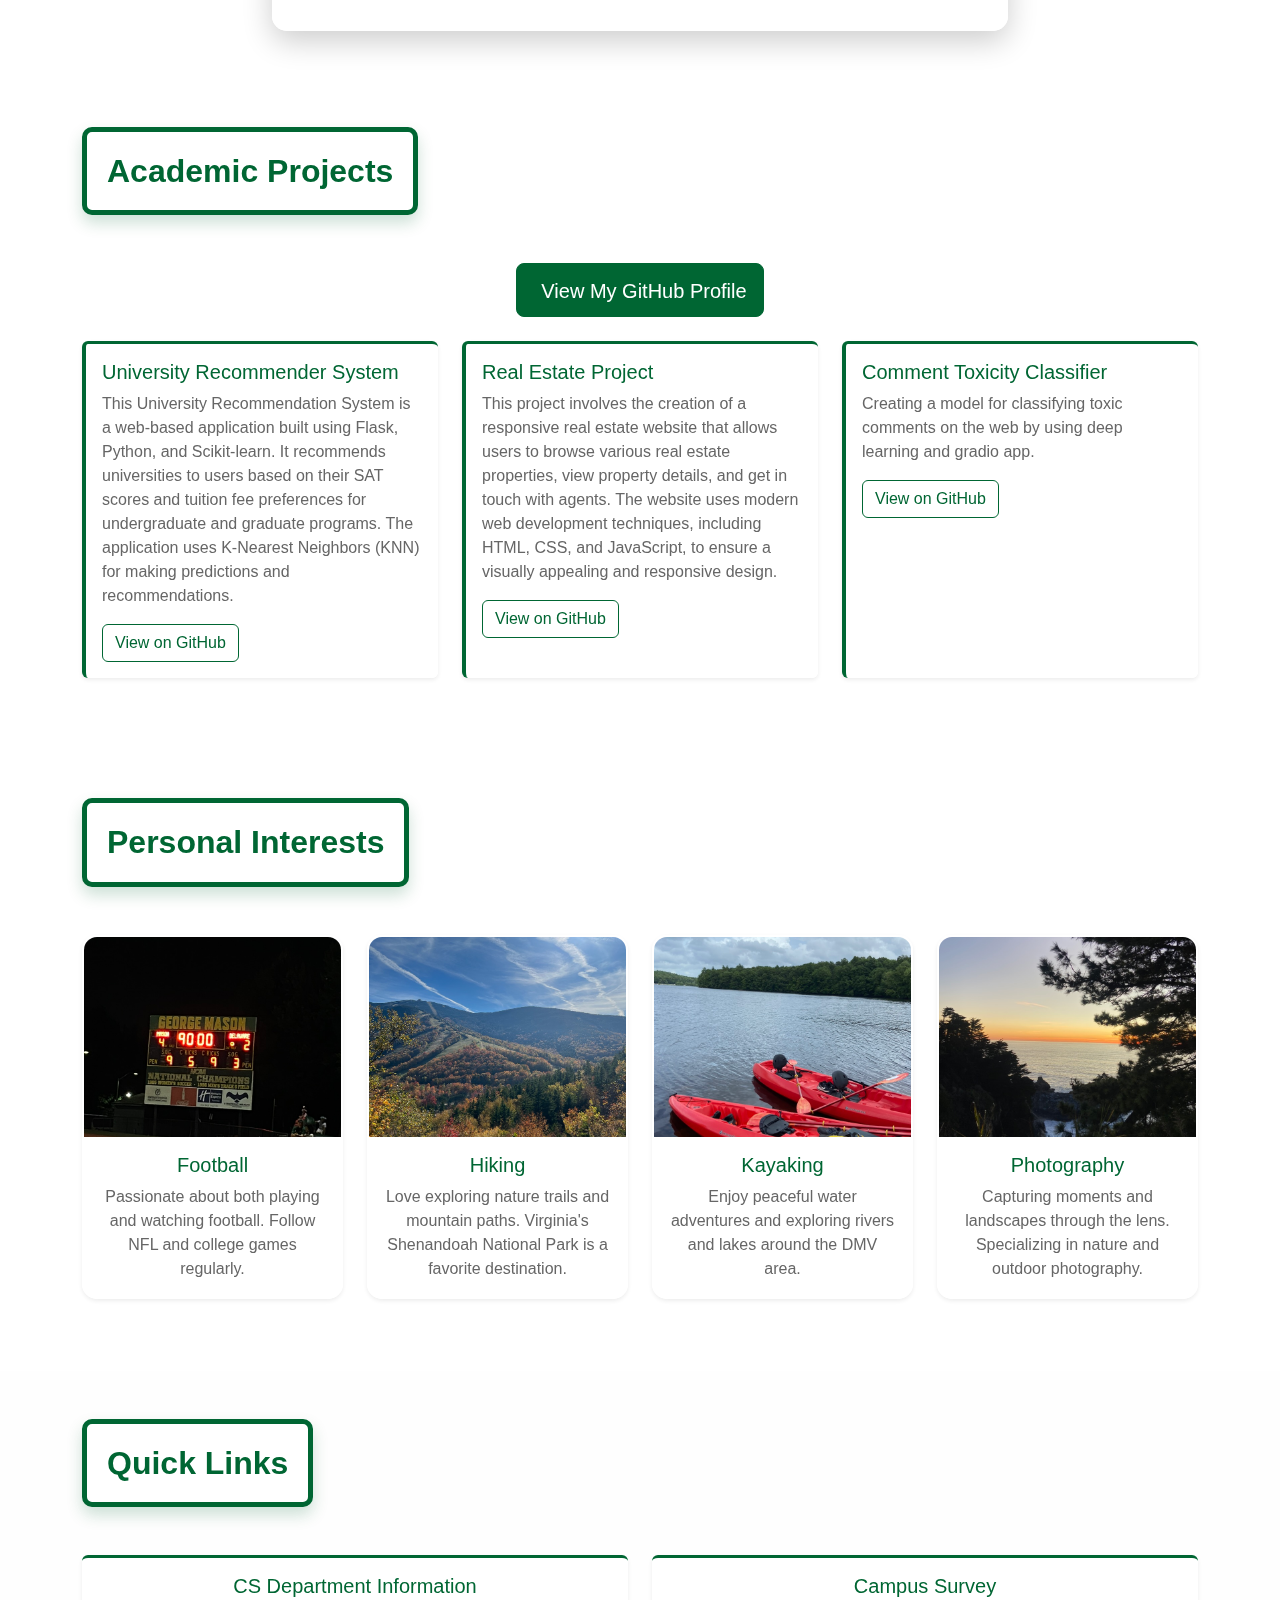
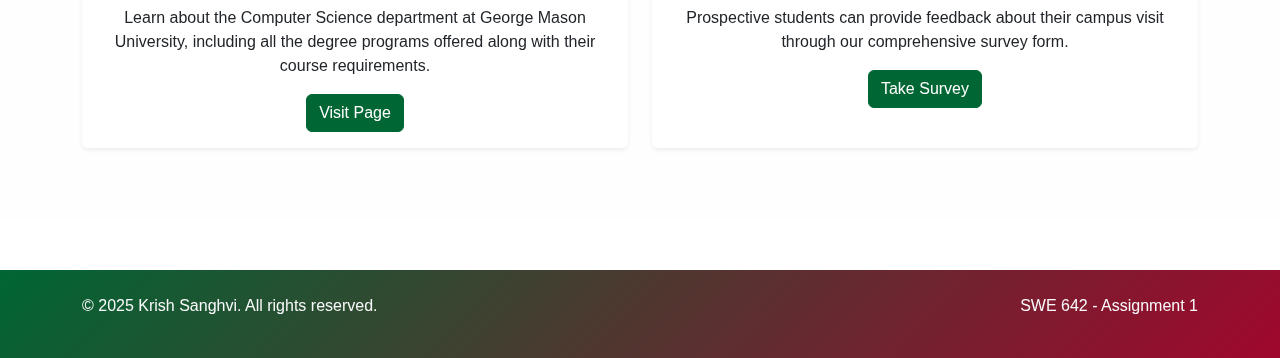
<file: krishsanghvi.html>
<!DOCTYPE html>
<html lang="en">
<head>
    <!-- Basic HTML head setup with viewport and character encoding -->
    <meta charset="UTF-8">
    <meta name="viewport" content="width=device-width, initial-scale=1.0">
    <title>Krish Sanghvi - Student Homepage</title>

    <!-- Bootstrap CSS for responsive layout and component styling -->
    <link href="https://cdnjs.cloudflare.com/ajax/libs/bootstrap/5.3.0/css/bootstrap.min.css" rel="stylesheet">

    <!-- Custom CSS file for personalized design (colors, layout, etc.) -->
    <link rel="stylesheet" href="krishsanghvi.css">
</head>

<body>

    <!-- Top navigation bar with responsive toggle, links to homepage, about, and CS department -->
    <nav class="navbar navbar-expand-lg navbar-dark bg-dark">
        <div class="container">
            <!-- Navbar brand/logo styled with GMU yellow -->
            <a class="navbar-brand" href="#" style="color: #FFCC33;">Krish Sanghvi</a>
            <!-- Mobile menu toggle button -->
            <button class="navbar-toggler" type="button" data-bs-toggle="collapse" data-bs-target="#navbarNav">
                <span class="navbar-toggler-icon"></span>
            </button>
            <!-- Navbar links on the right side -->
            <div class="collapse navbar-collapse" id="navbarNav">
                <ul class="navbar-nav ms-auto">
                    <li class="nav-item"><a class="nav-link" href="krishsanghvi.html">Home</a></li>
                    <li class="nav-item"><a class="nav-link" href="#about">About</a></li>
                    <li class="nav-item"><a class="nav-link" href="#projects">Projects</a></li>
                    <li class="nav-item"><a class="nav-link" href="#interests">Interests</a></li>
                    <li class="nav-item"><a class="nav-link" href="CS Department.html">CS Department</a></li>
                </ul>
            </div>
        </div>
    </nav>

    <!-- Hero Section: Top full-height banner with introductory text and an image of myself -->
    <section id="home" class="hero-section">
        <div class="container">
            <div class="row align-items-center min-vh-100">
                <!-- Left side: Welcome message, description, and call-to-action buttons -->
                <div class="col-lg-6">
                    <div class="hero-content">
                        <h1 class="display-4 fw-bold mb-4">Welcome to My Homepage</h1>
                        <p class="lead mb-4">Computer Science Graduate Student at George Mason University</p>
                        <div class="mb-4">
                            <a href="#about" class="btn btn-gmu-green btn-lg me-3">Learn More</a>
                            <a href="CS Department.html" class="btn btn-outline-warning btn-lg">Visit CS Department</a>
                        </div>
                    </div>
                </div>
                <!-- Right side: Circular profile photo -->
                <div class="col-lg-6">
                    <div class="text-center">
                        <img src="IMG_7477.jpeg" 
                             alt="Krish Sanghvi" 
                             class="profile-image img-fluid rounded-circle shadow-lg">
                    </div>
                </div>
            </div>
        </div>
    </section>

    <!-- About Section: Includes academic background, personal interests, and technical skills -->
    <section id="about" class="py-5">
        <div class="container">
            <div class="row">
                <div class="col-lg-8 mx-auto">
                    <div class="about-box">
                        <!-- Section title -->
                        <h2 class="section-title text-center mb-5">About Me</h2>
                        <div class="row">
                            <!-- Background Column -->
                            <div class="col-md-6">
                                <h4 class="mb-3" style="color: #006633;">Background</h4>
                                <p>I am a dedicated Computer Science graduate student at George Mason University, passionate about software engineering and web development. With a strong foundation in programming languages and modern development frameworks, I am committed to creating innovative solutions to complex problems.</p>
                            </div>
                            <!-- Interests Column -->
                            <div class="col-md-6">
                                <h4 class="mb-3" style="color: #006633;">Academic Focus</h4>
                                <p>My primary interests include full-stack web development, machine learning, and cloud computing. I enjoy working on projects that combine theoretical knowledge with practical applications, and I am always eager to learn new technologies and methodologies.</p>
                            </div>
                        </div>

                        <!-- Skills and technologies (displayed as badges) -->
                        <div class="row mt-4">
                            <div class="col-md-12">
                                <h4 class="mb-3" style="color: #006633;">Skills & Technologies</h4>
                                <div class="skill-tags">
                                    <!-- Tech skill tags shown as Bootstrap badges -->
                                    <span class="badge bg-secondary me-2 mb-2">Java</span>
                                    <span class="badge bg-secondary me-2 mb-2">Python</span>
                                    <span class="badge bg-secondary me-2 mb-2">JavaScript</span>
                                    <span class="badge bg-secondary me-2 mb-2">HTML5</span>
                                    <span class="badge bg-secondary me-2 mb-2">CSS3</span>
                                    <span class="badge bg-secondary me-2 mb-2">Bootstrap</span>
                                    <span class="badge bg-secondary me-2 mb-2">PHP</span>
                                    <span class="badge bg-secondary me-2 mb-2">AI/ML</span>
                                    <span class="badge bg-secondary me-2 mb-2">AWS</span>
                                    <span class="badge bg-secondary me-2 mb-2">SQL</span>
                                </div>
                            </div>
                        </div>
                    </div> <!-- /.about-box -->
                </div>
            </div>
        </div>
    </section>

    <!-- Academic Projects Section -->
    <section id="projects" class="py-5">
        <div class="container">
            <div class="row">
                <div class="col-lg-12">
                    <h2 class="section-title text-center mb-5">Academic Projects</h2>
                    <div class="text-center mb-4">
                        <a href="https://github.com/krishsanghvii" target="_blank" class="btn btn-gmu-green btn-lg">
                            <i class="fab fa-github me-2"></i>View My GitHub Profile
                        </a>
                    </div>
                    <div class="row">
                        <!-- Project 1 -->
                        <div class="col-md-4 mb-4">
                            <div class="card h-100 shadow-sm project-card">
                                <div class="card-body">
                                    <h5 class="card-title" style="color: #006633;">University Recommender System</h5>
                                    <p class="card-text">This University Recommendation System is a web-based application built using Flask, Python, and Scikit-learn. It recommends universities to users based on their SAT scores and tuition fee preferences for undergraduate and graduate programs. The application uses K-Nearest Neighbors (KNN) for making predictions and recommendations.</p>
                                    <a href="https://github.com/Krishsanghvii/University-Recommender-System" target="_blank" class="btn btn-outline-success">View on GitHub</a>
                                </div>
                            </div>
                        </div>
                        <!-- Project 2 -->
                        <div class="col-md-4 mb-4">
                            <div class="card h-100 shadow-sm project-card">
                                <div class="card-body">
                                    <h5 class="card-title" style="color: #006633;">Real Estate Project</h5>
                                    <p class="card-text">This project involves the creation of a responsive real estate website that allows users to browse various real estate properties, view property details, and get in touch with agents. The website uses modern web development techniques, including HTML, CSS, and JavaScript, to ensure a visually appealing and responsive design.</p>
                                    <a href="https://github.com/Krishsanghvii/Real-Estate-Project" target="_blank" class="btn btn-outline-success">View on GitHub</a>
                                </div>
                            </div>
                        </div>
                        <!-- Project 3 -->
                        <div class="col-md-4 mb-4">
                            <div class="card h-100 shadow-sm project-card">
                                <div class="card-body">
                                    <h5 class="card-title" style="color: #006633;">Comment Toxicity Classifier</h5>
                                    <p class="card-text">Creating a model for classifying toxic comments on the web by using deep learning and gradio app.</p>
                                    <a href="https://github.com/Krishsanghvii/Comment-Toxicity-Classifier" target="_blank" class="btn btn-outline-success">View on GitHub</a>
                                </div>
                            </div>
                        </div>
                    </div>
                </div>
            </div>
        </div>
    </section>

    <!-- Personal Interests Section -->
    <section id="interests" class="py-5">
        <div class="container">
            <div class="row">
                <div class="col-lg-12">
                    <h2 class="section-title text-center mb-5">Personal Interests</h2>
                    <div class="row">
                        <!-- Football -->
                        <div class="col-md-6 col-lg-3 mb-4">
                            <div class="card h-100 shadow-sm interest-card">
                                <img src="football.jpeg" 
                                     class="card-img-top interest-image" alt="Football">
                                <div class="card-body text-center">
                                    <h5 class="card-title" style="color: #006633;">Football</h5>
                                    <p class="card-text">Passionate about both playing and watching football. Follow NFL and college games regularly.</p>
                                </div>
                            </div>
                        </div>
                        <!-- Hiking -->
                        <div class="col-md-6 col-lg-3 mb-4">
                            <div class="card h-100 shadow-sm interest-card">
                                <img src="hiking.jpeg" 
                                     class="card-img-top interest-image" alt="Hiking">
                                <div class="card-body text-center">
                                    <h5 class="card-title" style="color: #006633;">Hiking</h5>
                                    <p class="card-text">Love exploring nature trails and mountain paths. Virginia's Shenandoah National Park is a favorite destination.</p>
                                </div>
                            </div>
                        </div>
                        <!-- Kayaking -->
                        <div class="col-md-6 col-lg-3 mb-4">
                            <div class="card h-100 shadow-sm interest-card">
                                <img src="kayak.jpeg" 
                                     class="card-img-top interest-image" alt="Kayaking">
                                <div class="card-body text-center">
                                    <h5 class="card-title" style="color: #006633;">Kayaking</h5>
                                    <p class="card-text">Enjoy peaceful water adventures and exploring rivers and lakes around the DMV area.</p>
                                </div>
                            </div>
                        </div>
                        <!-- Photography -->
                        <div class="col-md-6 col-lg-3 mb-4">
                            <div class="card h-100 shadow-sm interest-card">
                                <img src="photography.jpeg" 
                                     class="card-img-top interest-image" alt="Photography">
                                <div class="card-body text-center">
                                    <h5 class="card-title" style="color: #006633;">Photography</h5>
                                    <p class="card-text">Capturing moments and landscapes through the lens. Specializing in nature and outdoor photography.</p>
                                </div>
                            </div>
                        </div>
                    </div>
                </div>
            </div>
        </div>
    </section>

    <!-- Quick Links Section: Navigation tiles linking to CS Department and Student Survey -->
    <section class="py-5 bg-light">
        <div class="container">
            <div class="row">
                <div class="col-lg-12">
                    <h2 class="section-title text-center mb-5">Quick Links</h2>
                    <div class="row">
                        <!-- Card: CS Department Info -->
                        <div class="col-md-6 mb-4">
                            <div class="card h-100 shadow-sm">
                                <div class="card-body text-center">
                                    <h5 class="card-title" style="color: #006633;">CS Department Information</h5>
                                    <p class="card-text">
                                        Learn about the Computer Science department at George Mason University, including all the degree programs offered along with their course requirements.
                                    </p>
                                    <a href="CS Department.html" class="btn btn-gmu-green">Visit Page</a>
                                </div>
                            </div>
                        </div>
                        <!-- Card: Student Survey -->
                        <div class="col-md-6 mb-4">
                            <div class="card h-100 shadow-sm">
                                <div class="card-body text-center">
                                    <h5 class="card-title" style="color: #006633;">Campus Survey</h5>
                                    <p class="card-text">
                                        Prospective students can provide feedback about their campus visit through our comprehensive survey form.
                                    </p>
                                    <a href="Student Survey.html" class="btn btn-gmu-green">Take Survey</a>
                                </div>
                            </div>
                        </div>
                    </div> <!-- /.row -->
                </div>
            </div>
        </div>
    </section>

    <!-- Footer: Bottom section of the website with copyright -->
    <footer class="bg-dark text-light py-4">
        <div class="container">
            <div class="row">
                <!-- Left: Copyright -->
                <div class="col-md-6">
                    <p>&copy; 2025 Krish Sanghvi. All rights reserved.</p>
                </div>
                <!-- Right: Assignment reference -->
                <div class="col-md-6 text-end">
                    <p>SWE 642 - Assignment 1</p>
                </div>
            </div>
        </div>
    </footer>

    <!-- Bootstrap JS for interactivity and responsive navbar -->
    <script src="https://cdnjs.cloudflare.com/ajax/libs/bootstrap/5.3.0/js/bootstrap.bundle.min.js"></script>
</body>
</html>
</file>
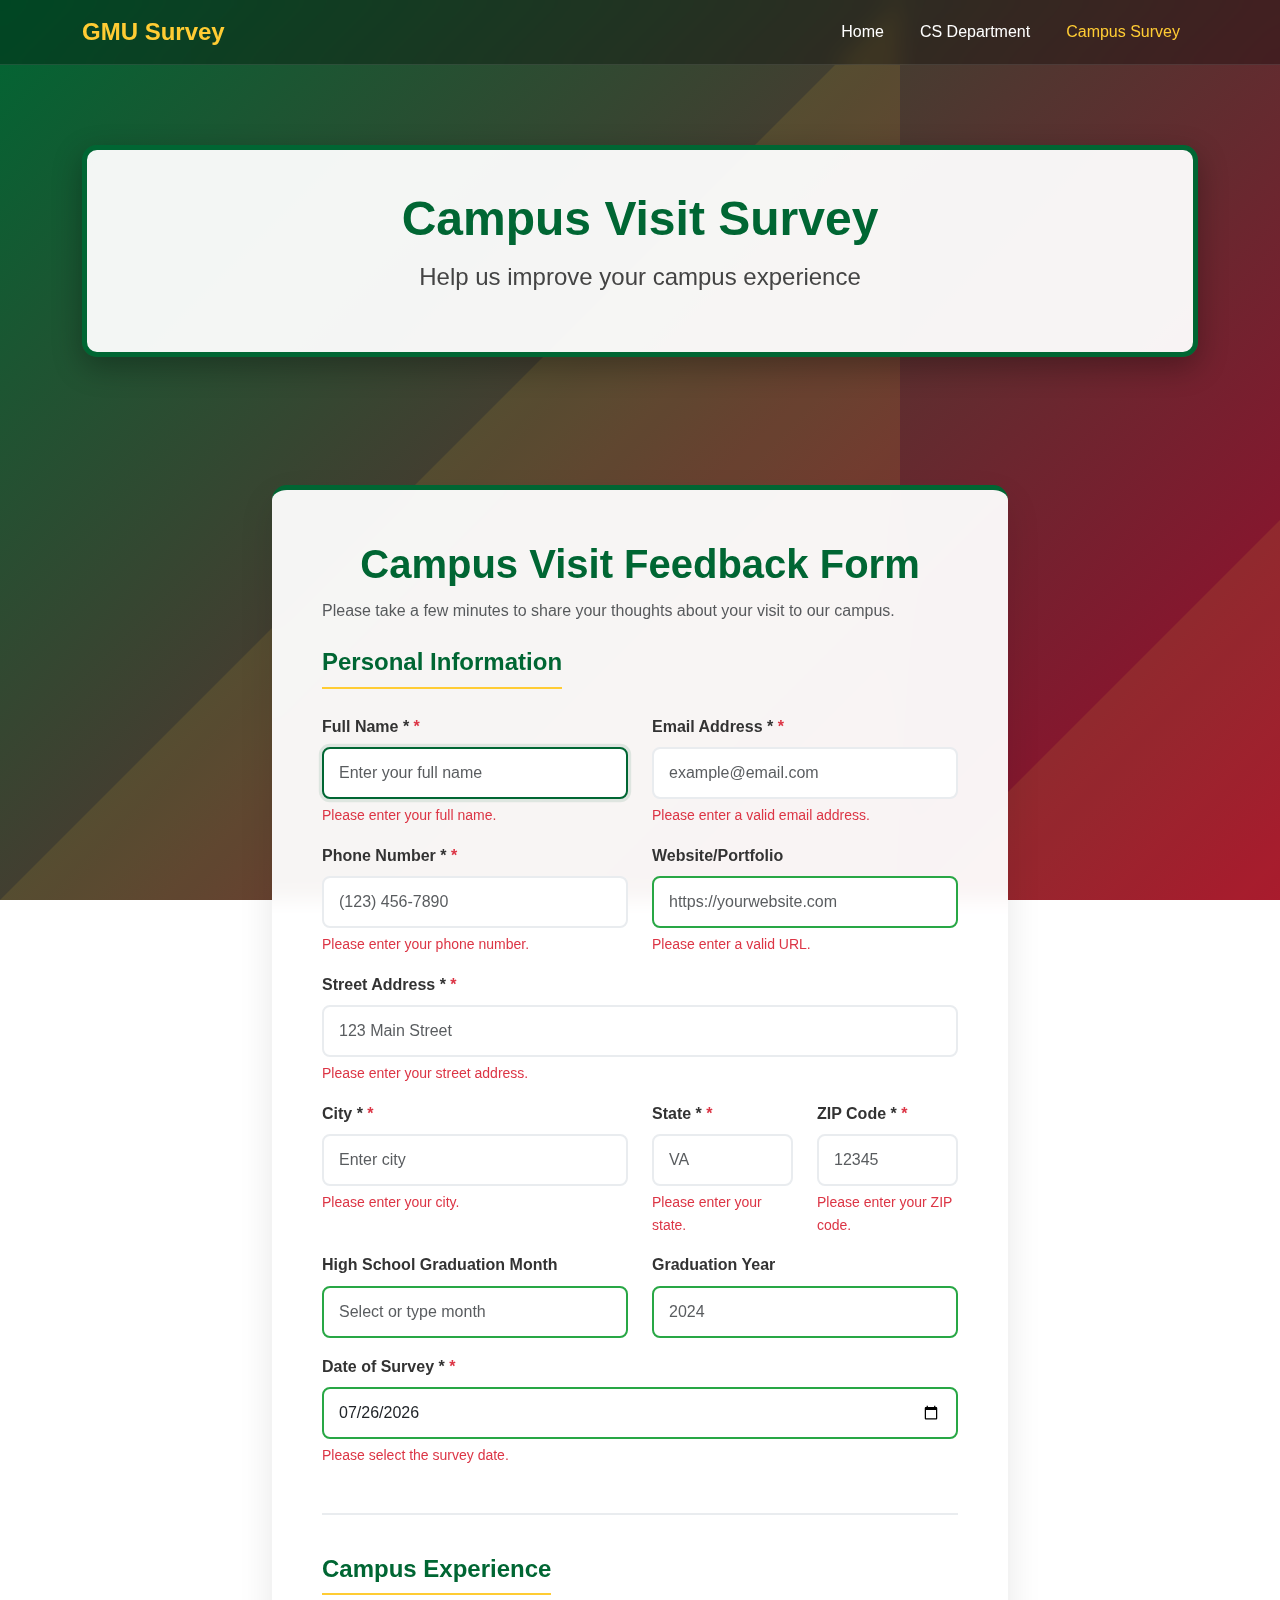
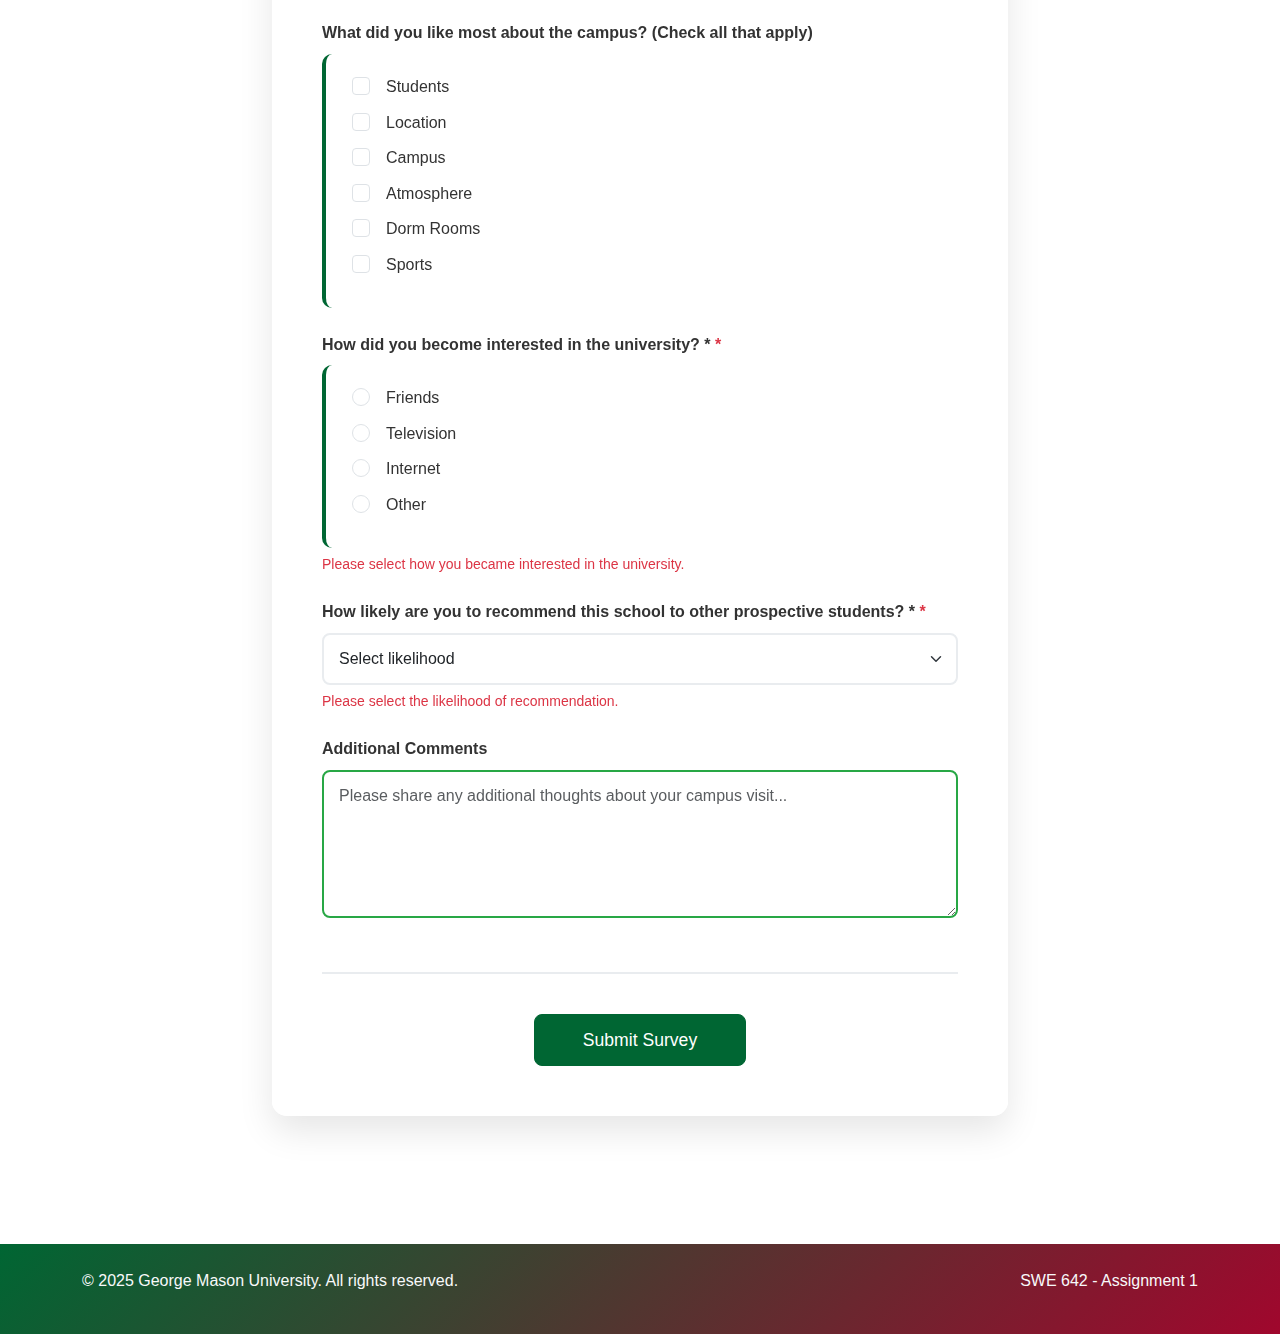
<file: Student Survey.html>
<!DOCTYPE html>
<html lang="en">
<head>
    <meta charset="UTF-8">
    <meta name="viewport" content="width=device-width, initial-scale=1.0">
    <title>Campus Visit Survey - George Mason University</title>
    <link href="https://cdnjs.cloudflare.com/ajax/libs/bootstrap/5.3.0/css/bootstrap.min.css" rel="stylesheet">
    <link rel="stylesheet" href="Student Survey.css">
</head>
<body>
    <!-- Navigation -->
    <nav class="navbar navbar-expand-lg navbar-dark bg-dark">
        <div class="container">
            <a class="navbar-brand" href="krishsanghvi.html" style="color: #FFCC33;">GMU Survey</a>
            <button class="navbar-toggler" type="button" data-bs-toggle="collapse" data-bs-target="#navbarNav">
                <span class="navbar-toggler-icon"></span>
            </button>
            <div class="collapse navbar-collapse" id="navbarNav">
                <ul class="navbar-nav ms-auto">
                    <li class="nav-item">
                        <a class="nav-link" href="krishsanghvi.html">Home</a>
                    </li>
                    <li class="nav-item">
                        <a class="nav-link" href="CS Department.html">CS Department</a>
                    </li>
                    <li class="nav-item">
                        <a class="nav-link active" href="Student Survey.html">Campus Survey</a>
                    </li>
                </ul>
            </div>
        </div>
    </nav>

    <!-- Header Section -->
    <header class="hero-header">
        <div class="container">
            <div class="row">
                <div class="col-12">
                    <div class="header-box">
                        <h1>Campus Visit Survey</h1>
                        <p class="lead">Help us improve your campus experience</p>
                    </div>
                </div>
            </div>
        </div>
    </header>

    <!-- Student Survey Form Section -->
    <section class="py-5">
        <div class="container">
            <div class="row">
                <div class="col-lg-8 mx-auto">
                    <div class="survey-card">
                        <h2 class="survey-title">Campus Visit Feedback Form</h2>
                        <p class="text-muted mb-4">Please take a few minutes to share your thoughts about your visit to our campus.</p>
                        
                        <form id="surveyForm" autocomplete="on" novalidate>
                            <!-- Personal Information Section -->
                            <div class="form-section">
                                <h4 class="section-heading">Personal Information</h4>
                                
                                <div class="row">
                                    <div class="col-md-6 mb-3">
                                        <label for="username" class="form-label required-field">Full Name *</label>
                                        <input type="text" class="form-control" id="username" name="username" 
                                               placeholder="Enter your full name" required autocomplete="name">
                                        <div class="invalid-feedback">Please enter your full name.</div>
                                    </div>
                                    
                                    <div class="col-md-6 mb-3">
                                        <label for="email" class="form-label required-field">Email Address *</label>
                                        <input type="email" class="form-control" id="email" name="email" 
                                               placeholder="example@email.com" required autocomplete="email">
                                        <div class="invalid-feedback">Please enter a valid email address.</div>
                                    </div>
                                </div>

                                <div class="row">
                                    <div class="col-md-6 mb-3">
                                        <label for="telephone" class="form-label required-field">Phone Number *</label>
                                        <input type="tel" class="form-control" id="telephone" name="telephone" 
                                               placeholder="(123) 456-7890" required autocomplete="tel">
                                        <div class="invalid-feedback">Please enter your phone number.</div>
                                    </div>
                                    
                                    <div class="col-md-6 mb-3">
                                        <label for="website" class="form-label">Website/Portfolio</label>
                                        <input type="url" class="form-control" id="website" name="website" 
                                               placeholder="https://yourwebsite.com" autocomplete="url">
                                        <div class="invalid-feedback">Please enter a valid URL.</div>
                                    </div>
                                </div>

                                <div class="mb-3">
                                    <label for="address" class="form-label required-field">Street Address *</label>
                                    <input type="text" class="form-control" id="address" name="address" 
                                           placeholder="123 Main Street" required autocomplete="street-address">
                                    <div class="invalid-feedback">Please enter your street address.</div>
                                </div>

                                <div class="row">
                                    <div class="col-md-6 mb-3">
                                        <label for="city" class="form-label required-field">City *</label>
                                        <input type="text" class="form-control" id="city" name="city" 
                                               placeholder="Enter city" required autocomplete="address-level2">
                                        <div class="invalid-feedback">Please enter your city.</div>
                                    </div>
                                    
                                    <div class="col-md-3 mb-3">
                                        <label for="state" class="form-label required-field">State *</label>
                                        <input type="text" class="form-control" id="state" name="state" 
                                               placeholder="VA" required autocomplete="address-level1">
                                        <div class="invalid-feedback">Please enter your state.</div>
                                    </div>
                                    
                                    <div class="col-md-3 mb-3">
                                        <label for="zip" class="form-label required-field">ZIP Code *</label>
                                        <input type="text" class="form-control" id="zip" name="zip" 
                                               placeholder="12345" required autocomplete="postal-code">
                                        <div class="invalid-feedback">Please enter your ZIP code.</div>
                                    </div>
                                </div>

                                <div class="row">
                                    <div class="col-md-6 mb-3">
                                        <label for="graduationMonth" class="form-label">High School Graduation Month</label>
                                        <input type="text" class="form-control" id="graduationMonth" name="graduationMonth" 
                                               list="monthsList" placeholder="Select or type month" autocomplete="off">
                                        <datalist id="monthsList">
                                            <option value="January">
                                            <option value="February">
                                            <option value="March">
                                            <option value="April">
                                            <option value="May">
                                            <option value="June">
                                            <option value="July">
                                            <option value="August">
                                            <option value="September">
                                            <option value="October">
                                            <option value="November">
                                            <option value="December">
                                        </datalist>
                                    </div>
                                    
                                    <div class="col-md-6 mb-3">
                                        <label for="graduationYear" class="form-label">Graduation Year</label>
                                        <input type="number" class="form-control" id="graduationYear" name="graduationYear" 
                                               placeholder="2024" min="1950" max="2030">
                                    </div>
                                </div>

                                <div class="mb-3">
                                    <label for="surveyDate" class="form-label required-field">Date of Survey *</label>
                                    <input type="date" class="form-control" id="surveyDate" name="surveyDate" required>
                                    <div class="invalid-feedback">Please select the survey date.</div>
                                </div>
                            </div>

                            <!-- Campus Experience Section -->
                            <div class="form-section">
                                <h4 class="section-heading">Campus Experience</h4>
                                
                                <div class="mb-4">
                                    <label class="form-label">What did you like most about the campus? (Check all that apply)</label>
                                    <div class="checkbox-group">
                                        <div class="form-check">
                                            <input class="form-check-input" type="checkbox" id="students" name="liked[]" value="students">
                                            <label class="form-check-label" for="students">Students</label>
                                        </div>
                                        <div class="form-check">
                                            <input class="form-check-input" type="checkbox" id="location" name="liked[]" value="location">
                                            <label class="form-check-label" for="location">Location</label>
                                        </div>
                                        <div class="form-check">
                                            <input class="form-check-input" type="checkbox" id="campus" name="liked[]" value="campus">
                                            <label class="form-check-label" for="campus">Campus</label>
                                        </div>
                                        <div class="form-check">
                                            <input class="form-check-input" type="checkbox" id="atmosphere" name="liked[]" value="atmosphere">
                                            <label class="form-check-label" for="atmosphere">Atmosphere</label>
                                        </div>
                                        <div class="form-check">
                                            <input class="form-check-input" type="checkbox" id="dormRooms" name="liked[]" value="dorm rooms">
                                            <label class="form-check-label" for="dormRooms">Dorm Rooms</label>
                                        </div>
                                        <div class="form-check">
                                            <input class="form-check-input" type="checkbox" id="sports" name="liked[]" value="sports">
                                            <label class="form-check-label" for="sports">Sports</label>
                                        </div>
                                    </div>
                                </div>

                                <div class="mb-4">
                                    <label class="form-label required-field">How did you become interested in the university? *</label>
                                    <div class="radio-group">
                                        <div class="form-check">
                                            <input class="form-check-input" type="radio" id="friends" name="interest" value="friends" required>
                                            <label class="form-check-label" for="friends">Friends</label>
                                        </div>
                                        <div class="form-check">
                                            <input class="form-check-input" type="radio" id="television" name="interest" value="television" required>
                                            <label class="form-check-label" for="television">Television</label>
                                        </div>
                                        <div class="form-check">
                                            <input class="form-check-input" type="radio" id="internet" name="interest" value="internet" required>
                                            <label class="form-check-label" for="internet">Internet</label>
                                        </div>
                                        <div class="form-check">
                                            <input class="form-check-input" type="radio" id="other" name="interest" value="other" required>
                                            <label class="form-check-label" for="other">Other</label>
                                        </div>
                                    </div>
                                    <div class="invalid-feedback">Please select how you became interested in the university.</div>
                                </div>

                                <div class="mb-4">
                                    <label for="likelihood" class="form-label required-field">How likely are you to recommend this school to other prospective students? *</label>
                                    <select class="form-select" id="likelihood" name="likelihood" required>
                                        <option value="">Select likelihood</option>
                                        <option value="Very Likely">Very Likely</option>
                                        <option value="Likely">Likely</option>
                                        <option value="Unlikely">Unlikely</option>
                                    </select>
                                    <div class="invalid-feedback">Please select the likelihood of recommendation.</div>
                                </div>

                                <div class="mb-4">
                                    <label for="comments" class="form-label">Additional Comments</label>
                                    <textarea class="form-control" id="comments" name="comments" rows="5" 
                                              placeholder="Please share any additional thoughts about your campus visit..."></textarea>
                                </div>
                            </div>

                            <!-- Submit Button -->
                            <div class="text-center">
                                <button type="submit" class="btn btn-gmu-green btn-lg px-5">
                                    Submit Survey
                                </button>
                            </div>
                        </form>
                    </div>
                </div>
            </div>
        </div>
    </section>

    <!-- Footer -->
    <footer class="bg-dark text-light py-4">
        <div class="container">
            <div class="row">
                <div class="col-md-6">
                    <p>&copy; 2025 George Mason University. All rights reserved.</p>
                </div>
                <div class="col-md-6 text-end">
                    <p>SWE 642 - Assignment 1</p>
                </div>
            </div>
        </div>
    </footer>

    <script src="https://cdnjs.cloudflare.com/ajax/libs/bootstrap/5.3.0/js/bootstrap.bundle.min.js"></script>
    <script>
        // Set focus to first input field when page loads
        document.addEventListener('DOMContentLoaded', function() {
            document.getElementById('username').focus();
            
            // Set today's date as default for survey date
            const today = new Date().toISOString().split('T')[0];
            document.getElementById('surveyDate').value = today;
        });

        // Form validation
        document.getElementById('surveyForm').addEventListener('submit', function(e) {
            e.preventDefault();
            
            if (this.checkValidity()) {
                alert('Thank you for your feedback! Your survey has been submitted successfully.');
                this.reset();
                document.getElementById('username').focus();
                // Set today's date again after reset
                const today = new Date().toISOString().split('T')[0];
                document.getElementById('surveyDate').value = today;
            } else {
                this.classList.add('was-validated');
            }
        });
    </script>
</body>
</html>
</file>
<file: krishsanghvi.css>
/* GMU Color Scheme Variables */
:root {
    --gmu-green: #006633;    /* main brand color */
    --gmu-yellow: #FFCC33;   /* accent color */
    --light-gray: #f8f9fa;   /* neutral backgrounds */
}

/* Body Background with Full Page Gradient */
body {
    background: linear-gradient(135deg, var(--gmu-green), #a0072d);
    background-attachment: fixed;    /* keeps background in place when scrolling */
    min-height: 100vh;
    font-family: 'Segoe UI', Tahoma, Geneva, Verdana, sans-serif;
}

/* Overlay pattern for entire page */
body::before {
    content: '';
    position: fixed;
    top: 0;
    left: 0;
    right: 0;
    bottom: 0;
    /* inline SVG creates subtle geometric pattern */
    background: url('data:image/svg+xml,<svg xmlns="http://www.w3.org/2000/svg" viewBox="0 0 1000 1000"><polygon fill="rgba(255,204,51,0.1)" points="0,1000 1000,0 1000,1000"/></svg>');
    z-index: -1;             /* behind all content */
    pointer-events: none;    /* won't interfere with clicks */
}

/* H1 Elements in White*/
h1 {
    color: white !important;  /* override bootstrap defaults for readability */
}

/* Custom GMU Green Button Class */
.btn-gmu-green {
    background-color: var(--gmu-green);
    border-color: var(--gmu-green);
    color: white;
    transition: all 0.3s ease;  /* smooth hover animations */
}

.btn-gmu-green:hover {
    background-color: #004d26;   /* darker shade on hover */
    border-color: #004d26;
    color: white;
    transform: translateY(-2px); /* subtle lift effect */
}

/* Hero Section */
.hero-section {
    background: transparent;     /* shows gradient background */
    color: white;
    position: relative;
    overflow: hidden;
}

.hero-content {
    position: relative;
    z-index: 1;                 /* above background elements */
}

/* Profile Image */
.profile-image {
    width: 300px;
    height: 300px;
    object-fit: cover;          /* maintains aspect ratio */
    border: 5px solid var(--gmu-yellow);  /* brand color border */
    transition: transform 0.3s ease;
}

.profile-image:hover {
    transform: scale(1.05);     /* slight zoom on hover */
}

/* Section Title with Box */
.section-title {
    color: var(--gmu-green);
    font-weight: bold;
    padding: 20px;
    border: 5px solid var(--gmu-green);
    box-shadow: 0 8px 16px rgba(0, 102, 51, 0.2);  /* adds depth */
    background-color: white;
    display: inline-block;
    margin: 0 auto 30px auto;
    border-radius: 10px;        /* rounded corners */
}

/* About Box - Make semi-transparent to show gradient */
.about-box {
    background-color: rgba(255, 255, 255, 0.95);  /* semi-transparent white */
    backdrop-filter: blur(10px);                   /* glassmorphism effect */
    padding: 40px;
    border-radius: 15px;
    box-shadow: 0 10px 30px rgba(0, 0, 0, 0.2);
    border-top: 5px solid var(--gmu-green);       /* brand accent */
    color: #000;                                   /* black text for readability */
}

/* About section text styling */
.about-box h4 {
    color: var(--gmu-green) !important;           /* keep headings in brand color */
}

.about-box p {
    color: #000 !important;                       /* ensure paragraph text is black */
}

/* Skill Tags */
.skill-tags .badge {
    font-size: 0.9em;
    padding: 8px 12px;
    background-color: var(--gmu-green) !important;  /* consistent brand color */
}

/* Card Hover Effects - Make cards semi-transparent */
.card {
    transition: transform 0.3s ease, box-shadow 0.3s ease;
    border: none;
    border-top: 3px solid var(--gmu-green);       /* brand accent line */
    background-color: rgba(255, 255, 255, 0.95);  /* glassmorphism */
    backdrop-filter: blur(10px);
}

.card:hover {
    transform: translateY(-5px);                   /* lift on hover */
    box-shadow: 0 15px 35px rgba(0, 0, 0, 0.2) !important;
    background-color: rgba(255, 255, 255, 0.98);  /* slightly more opaque on hover */
}

/* Project Cards Styling */
.project-card {
    border-left: 4px solid var(--gmu-green);      /* left accent border */
    transition: all 0.3s ease;
}

.project-card:hover {
    border-left: 4px solid var(--gmu-yellow);     /* changes to yellow on hover */
    transform: translateY(-8px);                  /* more pronounced lift */
}

.project-card .btn-outline-success {
    border-color: var(--gmu-green);               /* custom button styling */
    color: var(--gmu-green);
}

.project-card .btn-outline-success:hover {
    background-color: var(--gmu-green);          /* fills with color on hover */
    border-color: var(--gmu-green);
    color: white;
}

/* Interest Cards Styling */
.interest-card {
    border-radius: 15px;
    overflow: hidden;                             /* clips image corners */
    transition: all 0.3s ease;
    border: 2px solid transparent;               /* invisible border for smooth transition */
}

.interest-card:hover {
    border: 2px solid var(--gmu-yellow);        /* yellow border appears on hover */
    transform: scale(1.05);                     /* slight zoom effect */
}

.interest-image {
    height: 200px;
    object-fit: cover;                           /* crops images consistently */
    transition: transform 0.3s ease;
}

.interest-card:hover .interest-image {
    transform: scale(1.1);                      /* image zooms more than card */
}

/* GitHub Button Styling */
.btn-lg i {
    font-size: 1.2em;                           /* slightly larger icons */
}

/* Quick Links Section */
.py-5.bg-light {
    background-color: rgba(248, 249, 250, 0.1) !important;  /* very transparent */
    backdrop-filter: blur(5px);                              /* subtle blur */
}

/* Navigation */
.navbar-dark.bg-dark {
    background-color: rgba(0, 0, 0, 0.3) !important;       /* semi-transparent nav */
    backdrop-filter: blur(10px);                            /* glassmorphism effect */
    border-bottom: 1px solid rgba(255, 255, 255, 0.1);     /* subtle bottom border */
}

.navbar-brand {
    font-weight: bold;
    font-size: 1.5rem;                                      /* larger brand text */
}

.navbar-nav .nav-link {
    font-weight: 500;
    margin: 0 10px;                                         /* spacing between links */
    color: white !important;
    transition: color 0.3s ease;                            /* smooth color change */
}

.navbar-nav .nav-link:hover {
    color: var(--gmu-yellow) !important;                    /* yellow on hover */
}

/* Footer */
footer {
    background: linear-gradient(135deg, var(--gmu-green), #a0072d);  /* matches body gradient */
    color: white;
    padding: 1.5rem 0;
    margin-top: 50px;
}

/* Responsive Design */
@media (max-width: 768px) {
    .profile-image {
        width: 250px;                                       /* smaller on mobile */
        height: 250px;
    }
    
    .hero-section {
        text-align: center;                                 /* center content on mobile */
        padding: 50px 0;
    }
    
    .about-box {
        padding: 20px;                                      /* less padding on small screens */
    }
    
    .section-title {
        font-size: 1.8rem;                                 /* smaller title on mobile */
        padding: 15px;
    }

    .interest-image {
        height: 150px;                                      /* shorter images on mobile */
    }

    .project-card, .interest-card {
        margin-bottom: 20px;                               /* more spacing between cards */
    }
}

/* Smooth Scrolling */
html {
    scroll-behavior: smooth;                               /* smooth anchor scrolling */
}

/* Custom scrollbar */
::-webkit-scrollbar {
    width: 8px;                                           /* thin scrollbar */
}

::-webkit-scrollbar-track {
    background: rgba(255, 255, 255, 0.1);                /* subtle track */
}

::-webkit-scrollbar-thumb {
    background: var(--gmu-green);                         /* brand color thumb */
    border-radius: 4px;
}

::-webkit-scrollbar-thumb:hover {
    background: #004d26;                                  /* darker on hover */
}

/* Additional styling for better contrast on gradient background */
.container {
    position: relative;
    z-index: 1;                                           /* above background elements */
}

/* Make sure text is readable on gradient background */
.py-5:not(.bg-light) {
    color: white;                                         /* white text on gradient */
}

.py-5:not(.bg-light) p {
    color: rgba(255, 255, 255, 0.9);                     /* slightly transparent paragraphs */
}

/* Adjust section backgrounds */
section:not(.bg-light) {
    background-color: transparent !important;             /* show gradient through sections */
}

/* Special styling for sections with cards on gradient background */
#projects .card-text,
#interests .card-text {
    color: #666 !important;                               /* gray text for card content */
}

#projects .card-title,
#interests .card-title {
    color: var(--gmu-green) !important;                   /* brand color for titles */
}

/* Animation for project and interest cards */
@keyframes fadeInUp {
    from {
        opacity: 0;
        transform: translateY(30px);                       /* starts below and invisible */
    }
    to {
        opacity: 1;
        transform: translateY(0);                          /* ends in normal position */
    }
}

.project-card,
.interest-card {
    animation: fadeInUp 0.6s ease-out;                    /* applies fade-in animation */
}

/* Stagger animation for cards - creates wave effect */
.project-card:nth-child(1) { animation-delay: 0.1s; }    /* first card animates first */
.project-card:nth-child(2) { animation-delay: 0.2s; }
.project-card:nth-child(3) { animation-delay: 0.3s; }

.interest-card:nth-child(1) { animation-delay: 0.1s; }
.interest-card:nth-child(2) { animation-delay: 0.2s; }
.interest-card:nth-child(3) { animation-delay: 0.3s; }
.interest-card:nth-child(4) { animation-delay: 0.4s; }   /* last card animates last */
</file>
<file: CS Department.css>
/* GMU Color Scheme Variables */
:root {
    --gmu-green: #006633;    /* main brand color */
    --gmu-yellow: #FFCC33;   /* accent color */
    --light-gray: #f8f9fa;   /* neutral backgrounds */
}

/* Body Background with Full Page Gradient */
body {
    background: linear-gradient(135deg, var(--gmu-green), #a0072d);
    background-attachment: fixed;    /* keeps background in place when scrolling */
    min-height: 100vh;
    font-family: 'Segoe UI', Tahoma, Geneva, Verdana, sans-serif;
}

/* Overlay pattern for entire page */
body::before {
    content: '';
    position: fixed;
    top: 0;
    left: 0;
    right: 0;
    bottom: 0;
    /* inline SVG creates subtle geometric pattern */
    background: url('data:image/svg+xml,<svg xmlns="http://www.w3.org/2000/svg" viewBox="0 0 1000 1000"><polygon fill="rgba(255,204,51,0.1)" points="0,1000 1000,0 1000,1000"/></svg>');
    z-index: -1;             /* behind all content */
    pointer-events: none;    /* won't interfere with clicks */
}

/* H1 Elements in White*/
h1 {
    color: white !important;  /* override bootstrap defaults for readability */
}

/* Custom GMU Green Button Class */
.btn-gmu-green {
    background-color: var(--gmu-green);
    border-color: var(--gmu-green);
    color: white;
    transition: all 0.3s ease;  /* smooth hover animations */
}

.btn-gmu-green:hover {
    background-color: #004d26;   /* darker shade on hover */
    border-color: #004d26;
    color: white;
    transform: translateY(-2px); /* subtle lift effect */
}

/* Hero Section */
.hero-section {
    background: transparent;     /* shows gradient background */
    color: white;
    position: relative;
    overflow: hidden;
}

.hero-content {
    position: relative;
    z-index: 1;                 /* above background elements */
}

/* Profile Image */
.profile-image {
    width: 300px;
    height: 300px;
    object-fit: cover;          /* maintains aspect ratio */
    border: 5px solid var(--gmu-yellow);  /* brand color border */
    transition: transform 0.3s ease;
}

.profile-image:hover {
    transform: scale(1.05);     /* slight zoom on hover */
}

/* Section Title with Box */
.section-title {
    color: var(--gmu-green);
    font-weight: bold;
    padding: 20px;
    border: 5px solid var(--gmu-green);
    box-shadow: 0 8px 16px rgba(0, 102, 51, 0.2);  /* adds depth */
    background-color: white;
    display: inline-block;
    margin: 0 auto 30px auto;
    border-radius: 10px;        /* rounded corners */
}

/* About Box - Make semi-transparent to show gradient */
.about-box {
    background-color: rgba(255, 255, 255, 0.95);  /* semi-transparent white */
    backdrop-filter: blur(10px);                   /* glassmorphism effect */
    padding: 40px;
    border-radius: 15px;
    box-shadow: 0 10px 30px rgba(0, 0, 0, 0.2);
    border-top: 5px solid var(--gmu-green);       /* brand accent */
    color: #000;                                   /* black text for readability */
}

/* About section text styling */
.about-box h4 {
    color: var(--gmu-green) !important;           /* keep headings in brand color */
}

.about-box p {
    color: #000 !important;                       /* ensure paragraph text is black */
}

/* Skill Tags */
.skill-tags .badge {
    font-size: 0.9em;
    padding: 8px 12px;
    background-color: var(--gmu-green) !important;  /* consistent brand color */
}

/* Card Hover Effects - Make cards semi-transparent */
.card {
    transition: transform 0.3s ease, box-shadow 0.3s ease;
    border: none;
    border-top: 3px solid var(--gmu-green);       /* brand accent line */
    background-color: rgba(255, 255, 255, 0.95);  /* glassmorphism */
    backdrop-filter: blur(10px);
}

.card:hover {
    transform: translateY(-5px);                   /* lift on hover */
    box-shadow: 0 15px 35px rgba(0, 0, 0, 0.2) !important;
    background-color: rgba(255, 255, 255, 0.98);  /* slightly more opaque on hover */
}

/* Project Cards Styling */
.project-card {
    border-left: 4px solid var(--gmu-green);      /* left accent border */
    transition: all 0.3s ease;
}

.project-card:hover {
    border-left: 4px solid var(--gmu-yellow);     /* changes to yellow on hover */
    transform: translateY(-8px);                  /* more pronounced lift */
}

.project-card .btn-outline-success {
    border-color: var(--gmu-green);               /* custom button styling */
    color: var(--gmu-green);
}

.project-card .btn-outline-success:hover {
    background-color: var(--gmu-green);          /* fills with color on hover */
    border-color: var(--gmu-green);
    color: white;
}

/* Interest Cards Styling */
.interest-card {
    border-radius: 15px;
    overflow: hidden;                             /* clips image corners */
    transition: all 0.3s ease;
    border: 2px solid transparent;               /* invisible border for smooth transition */
}

.interest-card:hover {
    border: 2px solid var(--gmu-yellow);        /* yellow border appears on hover */
    transform: scale(1.05);                     /* slight zoom effect */
}

.interest-image {
    height: 200px;
    object-fit: cover;                           /* crops images consistently */
    transition: transform 0.3s ease;
}

.interest-card:hover .interest-image {
    transform: scale(1.1);                      /* image zooms more than card */
}

/* GitHub Button Styling */
.btn-lg i {
    font-size: 1.2em;                           /* slightly larger icons */
}

/* Quick Links Section */
.py-5.bg-light {
    background-color: rgba(248, 249, 250, 0.1) !important;  /* very transparent */
    backdrop-filter: blur(5px);                              /* subtle blur */
}

/* Navigation */
.navbar-dark.bg-dark {
    background-color: rgba(0, 0, 0, 0.3) !important;       /* semi-transparent nav */
    backdrop-filter: blur(10px);                            /* glassmorphism effect */
    border-bottom: 1px solid rgba(255, 255, 255, 0.1);     /* subtle bottom border */
}

.navbar-brand {
    font-weight: bold;
    font-size: 1.5rem;                                      /* larger brand text */
}

.navbar-nav .nav-link {
    font-weight: 500;
    margin: 0 10px;                                         /* spacing between links */
    color: white !important;
    transition: color 0.3s ease;                            /* smooth color change */
}

.navbar-nav .nav-link:hover {
    color: var(--gmu-yellow) !important;                    /* yellow on hover */
}

/* Footer */
footer {
    background: linear-gradient(135deg, var(--gmu-green), #a0072d);  /* matches body gradient */
    color: white;
    padding: 1.5rem 0;
    margin-top: 50px;
}

/* Responsive Design */
@media (max-width: 768px) {
    .profile-image {
        width: 250px;                                       /* smaller on mobile */
        height: 250px;
    }
    
    .hero-section {
        text-align: center;                                 /* center content on mobile */
        padding: 50px 0;
    }
    
    .about-box {
        padding: 20px;                                      /* less padding on small screens */
    }
    
    .section-title {
        font-size: 1.8rem;                                 /* smaller title on mobile */
        padding: 15px;
    }

    .interest-image {
        height: 150px;                                      /* shorter images on mobile */
    }

    .project-card, .interest-card {
        margin-bottom: 20px;                               /* more spacing between cards */
    }
}

/* Smooth Scrolling */
html {
    scroll-behavior: smooth;                               /* smooth anchor scrolling */
}

/* Custom scrollbar */
::-webkit-scrollbar {
    width: 8px;                                           /* thin scrollbar */
}

::-webkit-scrollbar-track {
    background: rgba(255, 255, 255, 0.1);                /* subtle track */
}

::-webkit-scrollbar-thumb {
    background: var(--gmu-green);                         /* brand color thumb */
    border-radius: 4px;
}

::-webkit-scrollbar-thumb:hover {
    background: #004d26;                                  /* darker on hover */
}

/* Additional styling for better contrast on gradient background */
.container {
    position: relative;
    z-index: 1;                                           /* above background elements */
}

/* Make sure text is readable on gradient background */
.py-5:not(.bg-light) {
    color: white;                                         /* white text on gradient */
}

.py-5:not(.bg-light) p {
    color: rgba(255, 255, 255, 0.9);                     /* slightly transparent paragraphs */
}

/* Adjust section backgrounds */
section:not(.bg-light) {
    background-color: transparent !important;             /* show gradient through sections */
}

/* Special styling for sections with cards on gradient background */
#projects .card-text,
#interests .card-text {
    color: #666 !important;                               /* gray text for card content */
}

#projects .card-title,
#interests .card-title {
    color: var(--gmu-green) !important;                   /* brand color for titles */
}

/* Animation for project and interest cards */
@keyframes fadeInUp {
    from {
        opacity: 0;
        transform: translateY(30px);                       /* starts below and invisible */
    }
    to {
        opacity: 1;
        transform: translateY(0);                          /* ends in normal position */
    }
}

.project-card,
.interest-card {
    animation: fadeInUp 0.6s ease-out;                    /* applies fade-in animation */
}

/* Stagger animation for cards - creates wave effect */
.project-card:nth-child(1) { animation-delay: 0.1s; }    /* first card animates first */
.project-card:nth-child(2) { animation-delay: 0.2s; }
.project-card:nth-child(3) { animation-delay: 0.3s; }

.interest-card:nth-child(1) { animation-delay: 0.1s; }
.interest-card:nth-child(2) { animation-delay: 0.2s; }
.interest-card:nth-child(3) { animation-delay: 0.3s; }
.interest-card:nth-child(4) { animation-delay: 0.4s; }   /* last card animates last */
</file>
<file: Student Survey.css>
/* GMU Color Scheme Variables */
:root {
    --gmu-green: #006633;
    --gmu-yellow: #FFCC33;
    --light-gray: #f8f9fa;
}

/* Body Background (Gradient + Pattern) */
body {
    background: linear-gradient(135deg, var(--gmu-green), #a0072d);
    background-attachment: fixed;
    min-height: 100vh;
    font-family: 'Segoe UI', Tahoma, Geneva, Verdana, sans-serif;
    line-height: 1.6;
    position: relative;
}

/* Overlay pattern */
body::before {
    content: '';
    position: fixed;
    top: 0;
    left: 0;
    right: 0;
    bottom: 0;
    background: url('data:image/svg+xml,<svg xmlns="http://www.w3.org/2000/svg" viewBox="0 0 1000 1000"><polygon fill="rgba(255,204,51,0.1)" points="0,1000 1000,0 1000,1000"/></svg>');
    z-index: -1;
    pointer-events: none;
}

/* H1 Elements in White for contrast */
h1 {
    color:#006633;
}

/* Custom GMU Green Button Class */
.btn-gmu-green {
    background-color: var(--gmu-green);
    border-color: var(--gmu-green);
    color: white;
    transition: all 0.3s ease;
    padding: 12px 30px;
    font-weight: 500;
    font-size: 1.1rem;
}

.btn-gmu-green:hover {
    background-color: #004d26;
    border-color: #004d26;
    color: white;
    transform: translateY(-2px);
    box-shadow: 0 8px 20px rgba(0, 102, 51, 0.3);
}

/* Hero Header - Transparent on top of gradient */
.hero-header {
    background: transparent;
    color: white;
    padding: 80px 0;
    position: relative;
    z-index: 1;
}

/* Header Box (About style) */
.header-box {
    text-align: center;
    padding: 40px;
    border: 5px solid var(--gmu-green);
    box-shadow: 0 10px 30px rgba(0, 0, 0, 0.3);
    background-color: rgba(255, 255, 255, 0.95);
    border-radius: 15px;
    position: relative;
    z-index: 2;
}

.header-box h1 {
    font-size: 3rem;
    font-weight: bold;
    margin-bottom: 10px;
}

.header-box .lead {
    color: #444;
    font-size: 1.5rem;
    font-weight: 300;
}

/* Survey Card with semi-transparent background */
.survey-card {
    background-color: rgba(255, 255, 255, 0.95);
    padding: 50px;
    border-radius: 15px;
    box-shadow: 0 15px 35px rgba(0, 0, 0, 0.1);
    border-top: 5px solid var(--gmu-green);
    margin-bottom: 30px;
    backdrop-filter: blur(10px);
}

.survey-title {
    color: var(--gmu-green);
    font-weight: bold;
    margin-bottom: 10px;
    font-size: 2.5rem;
    text-align: center;
}

/* Form Sections */
.form-section {
    margin-bottom: 40px;
    padding-bottom: 30px;
    border-bottom: 2px solid #e9ecef;
}

.form-section:last-child {
    border-bottom: none;
}

.section-heading {
    color: var(--gmu-green);
    font-weight: 600;
    margin-bottom: 25px;
    font-size: 1.5rem;
    padding-bottom: 10px;
    border-bottom: 2px solid var(--gmu-yellow);
    display: inline-block;
}

/* Form Labels */
.form-label {
    font-weight: 600;
    color: #333;
    margin-bottom: 8px;
}

.required-field::after {
    content: " *";
    color: #dc3545;
    font-weight: bold;
}

/* Form Controls */
.form-control, .form-select {
    border: 2px solid #e9ecef;
    border-radius: 8px;
    padding: 12px 15px;
    font-size: 1rem;
    transition: all 0.3s ease;
}

.form-control:focus, .form-select:focus {
    border-color: var(--gmu-green);
    box-shadow: 0 0 0 0.2rem rgba(0, 102, 51, 0.1);
    outline: none;
}

.form-control:valid {
    border-color: #28a745;
}

.form-control.is-invalid {
    border-color: #dc3545;
}

/* Checkbox and Radio Groups */
.checkbox-group, .radio-group {
    background-color: rgba(255, 255, 255, 0.8);
    padding: 20px;
    border-radius: 10px;
    border-left: 4px solid var(--gmu-green);
    backdrop-filter: blur(5px);
}

.form-check {
    margin-bottom: 10px;
    padding-left: 30px;
}

.form-check-input {
    width: 18px;
    height: 18px;
    margin-top: 3px;
    margin-left: -30px;
}

.form-check-input:checked {
    background-color: var(--gmu-green);
    border-color: var(--gmu-green);
}

.form-check-input:focus {
    border-color: var(--gmu-green);
    box-shadow: 0 0 0 0.2rem rgba(0, 102, 51, 0.1);
}

.form-check-label {
    font-weight: 500;
    color: #333;
    cursor: pointer;
    padding-left: 10px;
}

/* Textarea */
textarea.form-control {
    resize: vertical;
    min-height: 120px;
}

/* Invalid Feedback */
.invalid-feedback {
    display: block;
    font-size: 0.875rem;
    color: #dc3545;
    margin-top: 5px;
}

/* Navigation */
.navbar-dark.bg-dark {
    background-color: rgba(0, 0, 0, 0.3) !important;
    backdrop-filter: blur(10px);
    border-bottom: 1px solid rgba(255, 255, 255, 0.1);
}

.navbar-brand {
    font-weight: bold;
    font-size: 1.5rem;
}

.navbar-nav .nav-link {
    font-weight: 500;
    margin: 0 10px;
    color: white !important;
    transition: color 0.3s ease;
}

.navbar-nav .nav-link:hover,
.navbar-nav .nav-link.active {
    color: var(--gmu-yellow) !important;
}

/* Footer */
footer {
    background: linear-gradient(135deg, var(--gmu-green), #a0072d); /* matches hero gradient */
    color: white;
    padding: 1.5rem 0;
    margin-top: 50px;
}
/* Responsive Design */
@media (max-width: 768px) {
    .header-box {
        padding: 30px 20px;
    }

    .header-box h1 {
        font-size: 2.2rem;
    }

    .survey-card {
        padding: 30px 20px;
    }

    .survey-title {
        font-size: 2rem;
    }

    .section-heading {
        font-size: 1.3rem;
    }

    .checkbox-group, .radio-group {
        padding: 15px;
    }

    .btn-gmu-green {
        font-size: 1rem;
        padding: 10px 25px;
    }
}

@media (max-width: 576px) {
    .header-box h1 {
        font-size: 1.8rem;
    }

    .survey-title {
        font-size: 1.7rem;
    }

    .survey-card {
        padding: 20px 15px;
    }
}

/* Smooth Scrolling */
html {
    scroll-behavior: smooth;
}

/* Custom scrollbar */
::-webkit-scrollbar {
    width: 8px;
}

::-webkit-scrollbar-track {
    background: rgba(255, 255, 255, 0.1);
}

::-webkit-scrollbar-thumb {
    background: var(--gmu-green);
    border-radius: 4px;
}

::-webkit-scrollbar-thumb:hover {
    background: #004d26;
}

/* Focus styles for accessibility */
input:focus,
select:focus,
textarea:focus,
button:focus {
    outline: 2px solid var(--gmu-green);
    outline-offset: 2px;
}

/* Animation for form validation */
.was-validated .form-control:invalid,
.was-validated .form-select:invalid {
    animation: shake 0.5s ease-in-out;
}

@keyframes shake {
    0%, 100% { transform: translateX(0); }
    25% { transform: translateX(-5px); }
    75% { transform: translateX(5px); }
}

/* Success message styling */
.alert-success {
    border-color: var(--gmu-green);
    background-color: rgba(0, 102, 51, 0.1);
    color: var(--gmu-green);
    border-width: 2px;
    border-radius: 10px;
}
</file>
